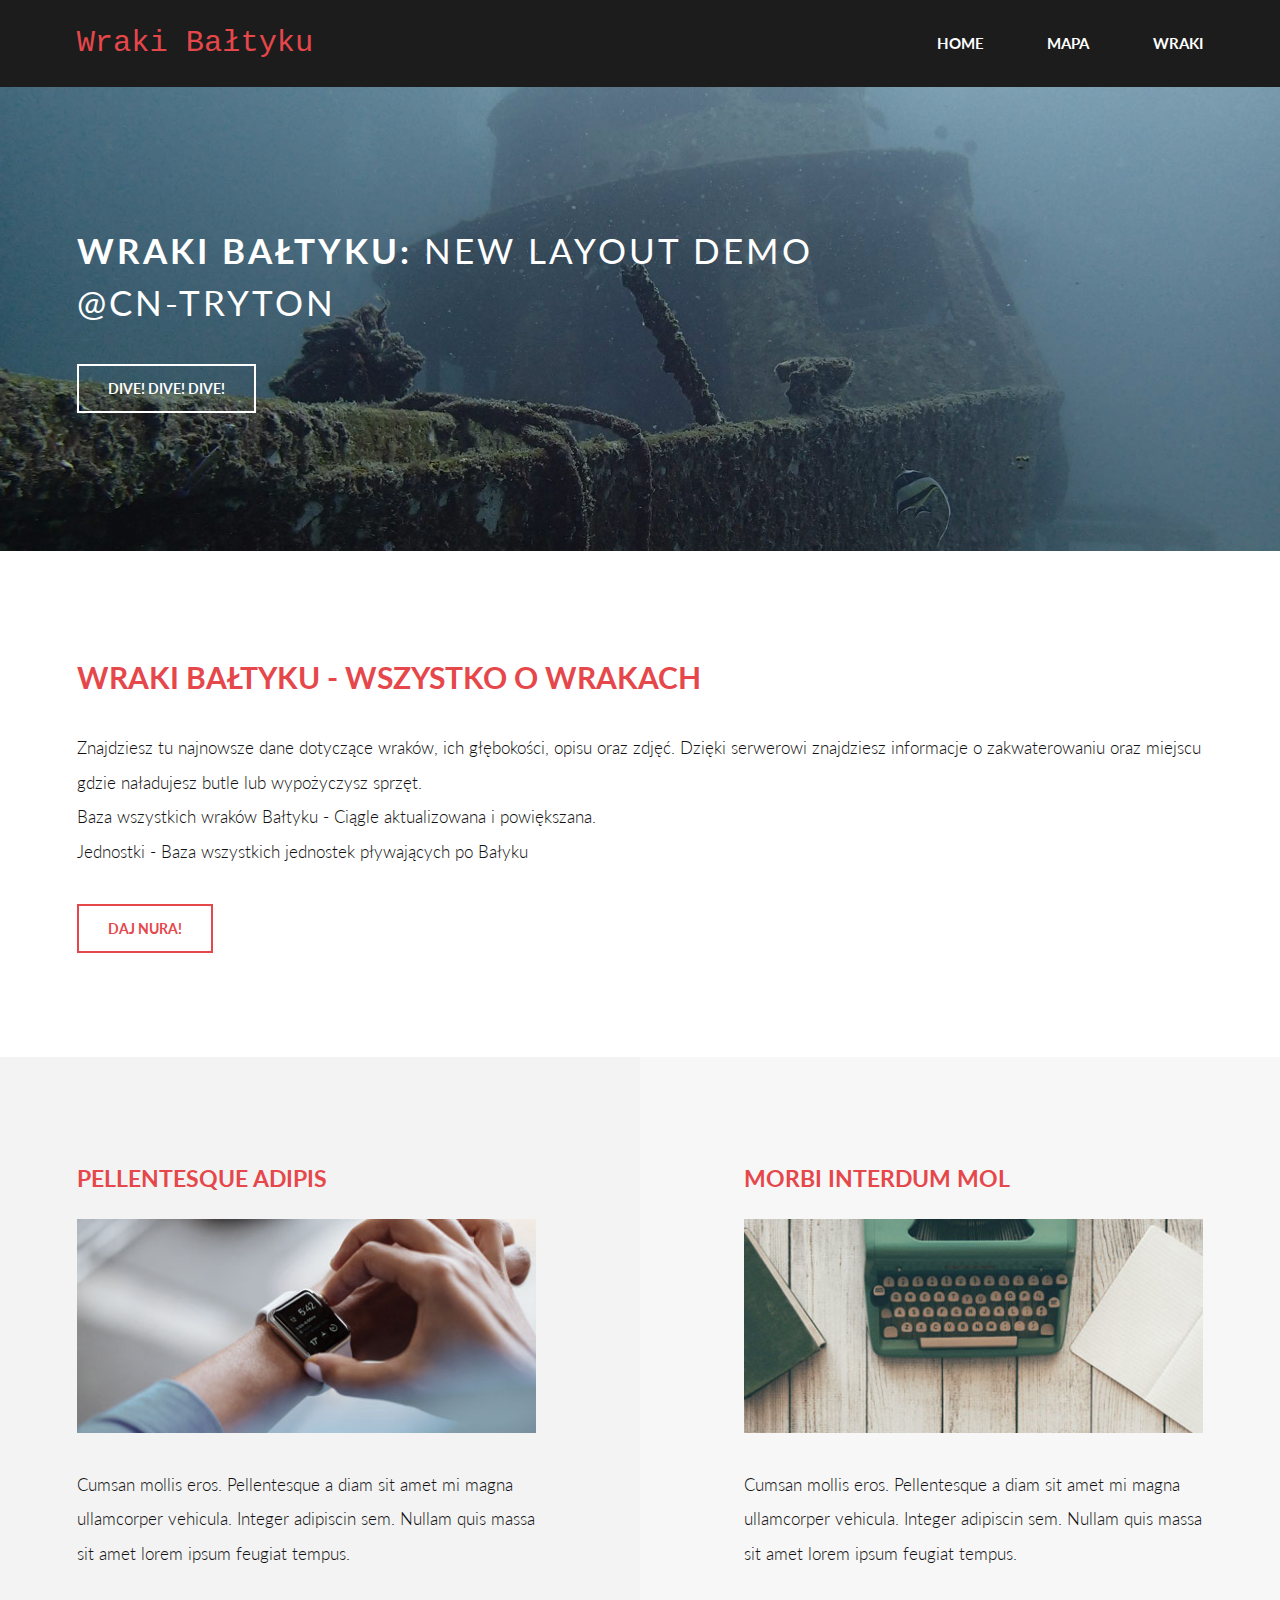
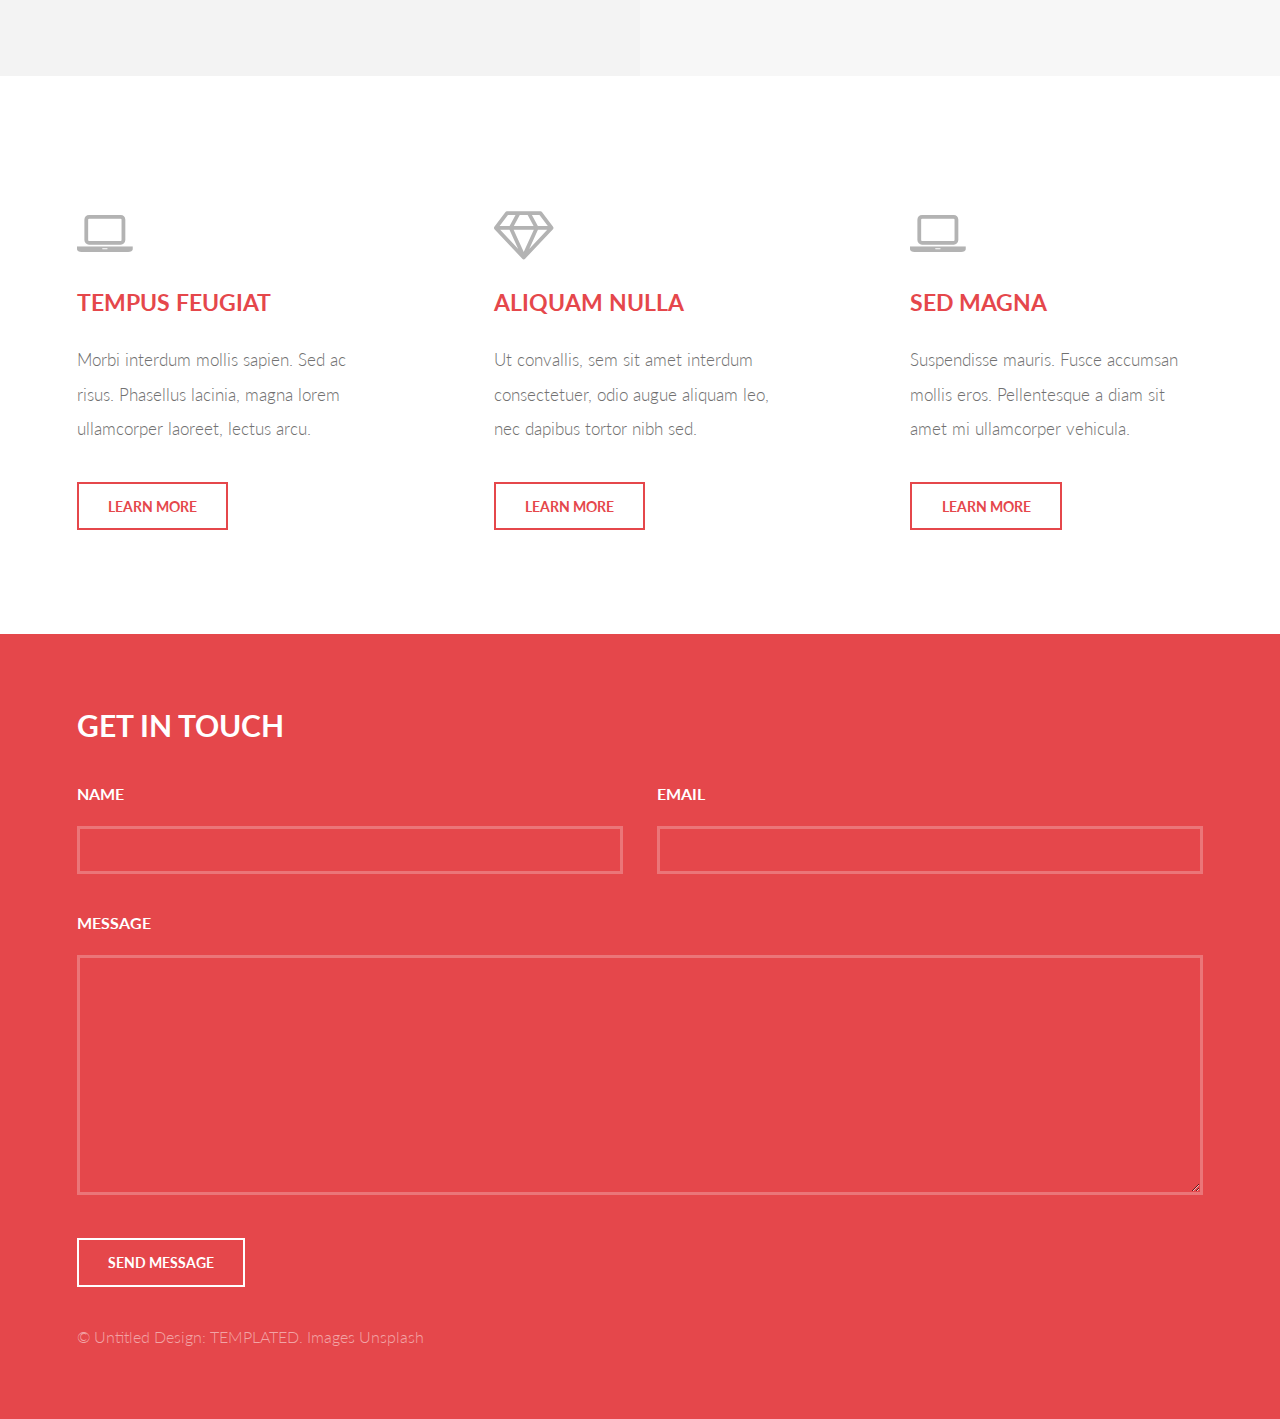
<file: index.html>
<!DOCTYPE HTML>
<!--
	Introspect by TEMPLATED
	templated.co @templatedco
	Released for free under the Creative Commons Attribution 3.0 license (templated.co/license)
-->
<html>
	<head>
		<title>Wraki Bałtyku V2 @cn-tryton.pl</title>
		<meta charset="utf-8" />
		<meta name="viewport" content="width=device-width, initial-scale=1, user-scalable=no" />
		<link rel="stylesheet" href="assets/css/main.css" />
	</head>
	<body>

		<!-- Header -->
			<header id="header">
				<div class="inner">
					<a href="index.html" class="logo">Wraki Bałtyku</a>
					<nav id="nav">
						<a href="index.html">Home</a>
						<a href="map.html">Mapa</a>
						<a href="elements.html">Wraki</a>
					</nav>
				</div>
			</header>
			<a href="#menu" class="navPanelToggle"><span class="fa fa-bars"></span></a>

		<!-- Banner -->
			<section id="banner">
				<div class="inner">
					<h1>Wraki Bałtyku: <span>New layout demo<br />
					@CN-TRYtoN</span></h1>
					<ul class="actions">
						<li><a href="#" class="button alt">Dive! Dive! Dive!</a></li>
					</ul>
				</div>
			</section>

		<!-- One -->
			<section id="one">
				<div class="inner">
					<header>
						<h2>Wraki Bałtyku - wszystko o wrakach</h2>
					</header>
					<p>Znajdziesz tu najnowsze dane dotyczące wraków, ich głębokości, opisu oraz zdjęć. Dzięki serwerowi znajdziesz informacje o zakwaterowaniu oraz miejscu gdzie naładujesz butle lub wypożyczysz sprzęt.<br>Baza wszystkich wraków Bałtyku - Ciągle aktualizowana i powiększana.<br>Jednostki - Baza wszystkich jednostek pływających po Bałyku</p>
					<ul class="actions">
						<li><a href="#" class="button alt">Daj nura!</a></li>
					</ul>
				</div>
			</section>

		<!-- Two -->
			<section id="two">
				<div class="inner">
					<article>
						<div class="content">
							<header>
								<h3>Pellentesque adipis</h3>
							</header>
							<div class="image fit">
								<img src="images/pic01.jpg" alt="" />
							</div>
							<p>Cumsan mollis eros. Pellentesque a diam sit amet mi magna ullamcorper vehicula. Integer adipiscin sem. Nullam quis massa sit amet lorem ipsum feugiat tempus.</p>
						</div>
					</article>
					<article class="alt">
						<div class="content">
							<header>
								<h3>Morbi interdum mol</h3>
							</header>
							<div class="image fit">
								<img src="images/pic02.jpg" alt="" />
							</div>
							<p>Cumsan mollis eros. Pellentesque a diam sit amet mi magna ullamcorper vehicula. Integer adipiscin sem. Nullam quis massa sit amet lorem ipsum feugiat tempus.</p>
						</div>
					</article>
				</div>
			</section>

		<!-- Three -->
			<section id="three">
				<div class="inner">
					<article>
						<div class="content">
							<span class="icon fa-laptop"></span>
							<header>
								<h3>Tempus Feugiat</h3>
							</header>
							<p>Morbi interdum mollis sapien. Sed ac risus. Phasellus lacinia, magna lorem ullamcorper laoreet, lectus arcu.</p>
							<ul class="actions">
								<li><a href="#" class="button alt">Learn More</a></li>
							</ul>
						</div>
					</article>
					<article>
						<div class="content">
							<span class="icon fa-diamond"></span>
							<header>
								<h3>Aliquam Nulla</h3>
							</header>
							<p>Ut convallis, sem sit amet interdum consectetuer, odio augue aliquam leo, nec dapibus tortor nibh sed.</p>
							<ul class="actions">
								<li><a href="#" class="button alt">Learn More</a></li>
							</ul>
						</div>
					</article>
					<article>
					<div class="content">
							<span class="icon fa-laptop"></span>
							<header>
								<h3>Sed Magna</h3>
							</header>
							<p>Suspendisse mauris. Fusce accumsan mollis eros. Pellentesque a diam sit amet mi ullamcorper vehicula.</p>
							<ul class="actions">
								<li><a href="#" class="button alt">Learn More</a></li>
							</ul>
						</div>
					</article>
				</div>
			</section>

		<!-- Footer -->
			<section id="footer">
				<div class="inner">
					<header>
						<h2>Get in Touch</h2>
					</header>
					<form method="post" action="#">
						<div class="field half first">
							<label for="name">Name</label>
							<input type="text" name="name" id="name" />
						</div>
						<div class="field half">
							<label for="email">Email</label>
							<input type="text" name="email" id="email" />
						</div>
						<div class="field">
							<label for="message">Message</label>
							<textarea name="message" id="message" rows="6"></textarea>
						</div>
						<ul class="actions">
							<li><input type="submit" value="Send Message" class="alt" /></li>
						</ul>
					</form>
					<div class="copyright">
						&copy; Untitled Design: <a href="https://templated.co/">TEMPLATED</a>. Images <a href="https://unsplash.com/">Unsplash</a>
					</div>
				</div>
			</section>

		<!-- Scripts -->
			<script src="assets/js/jquery.min.js"></script>
			<script src="assets/js/skel.min.js"></script>
			<script src="assets/js/util.js"></script>
			<script src="assets/js/main.js"></script>

	</body>
</html>
</file>
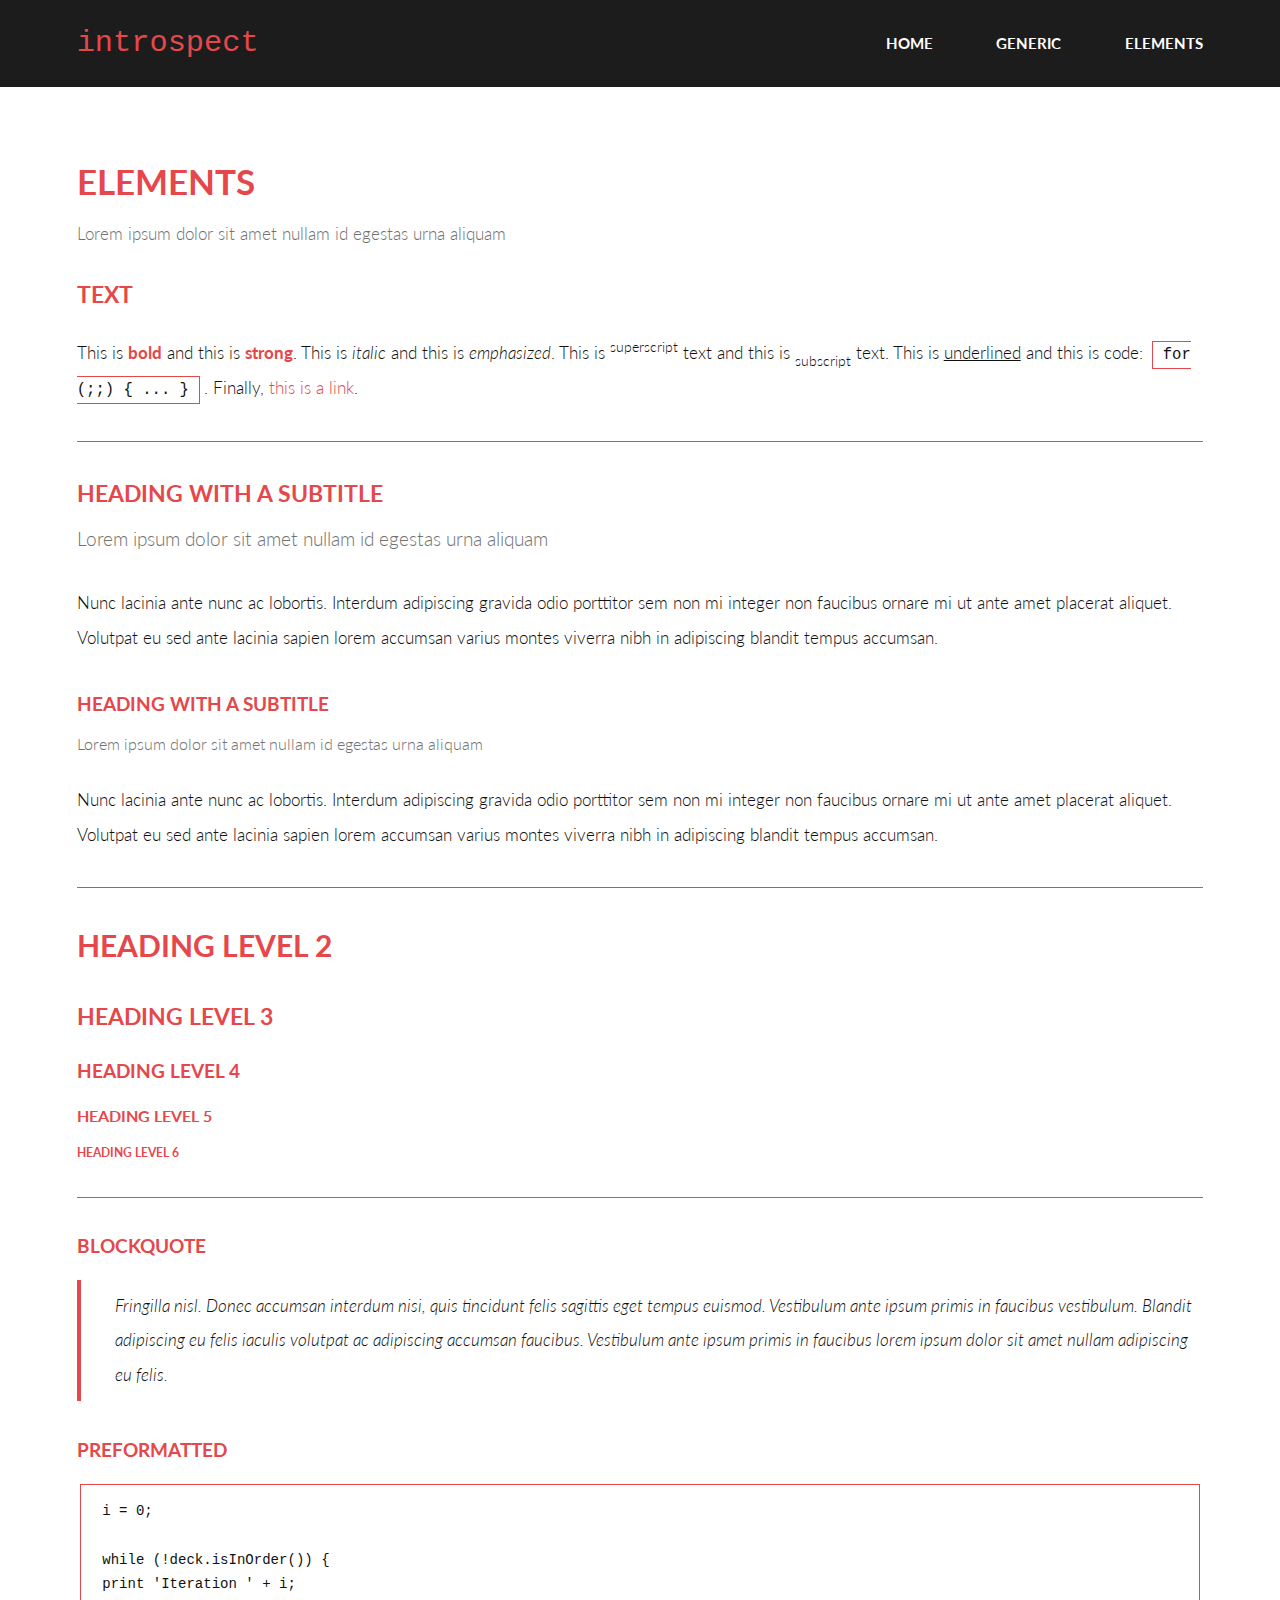
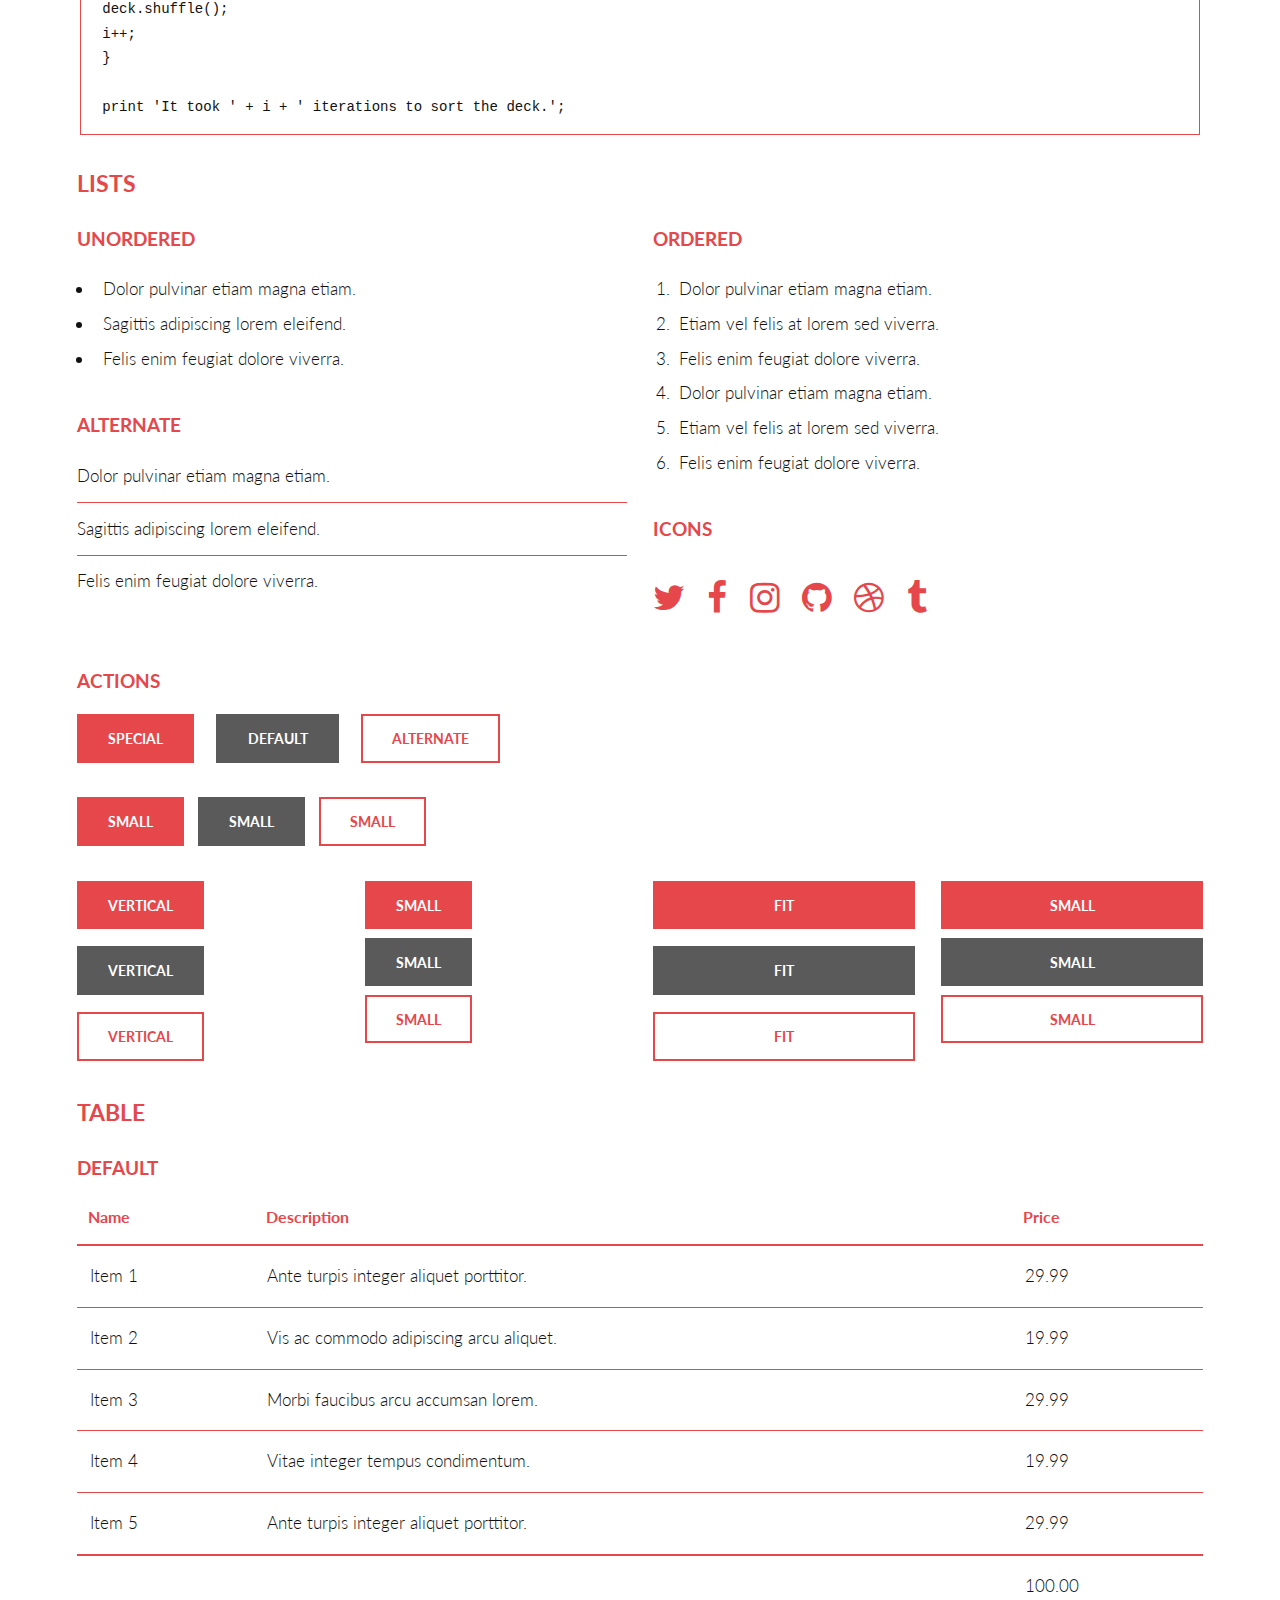
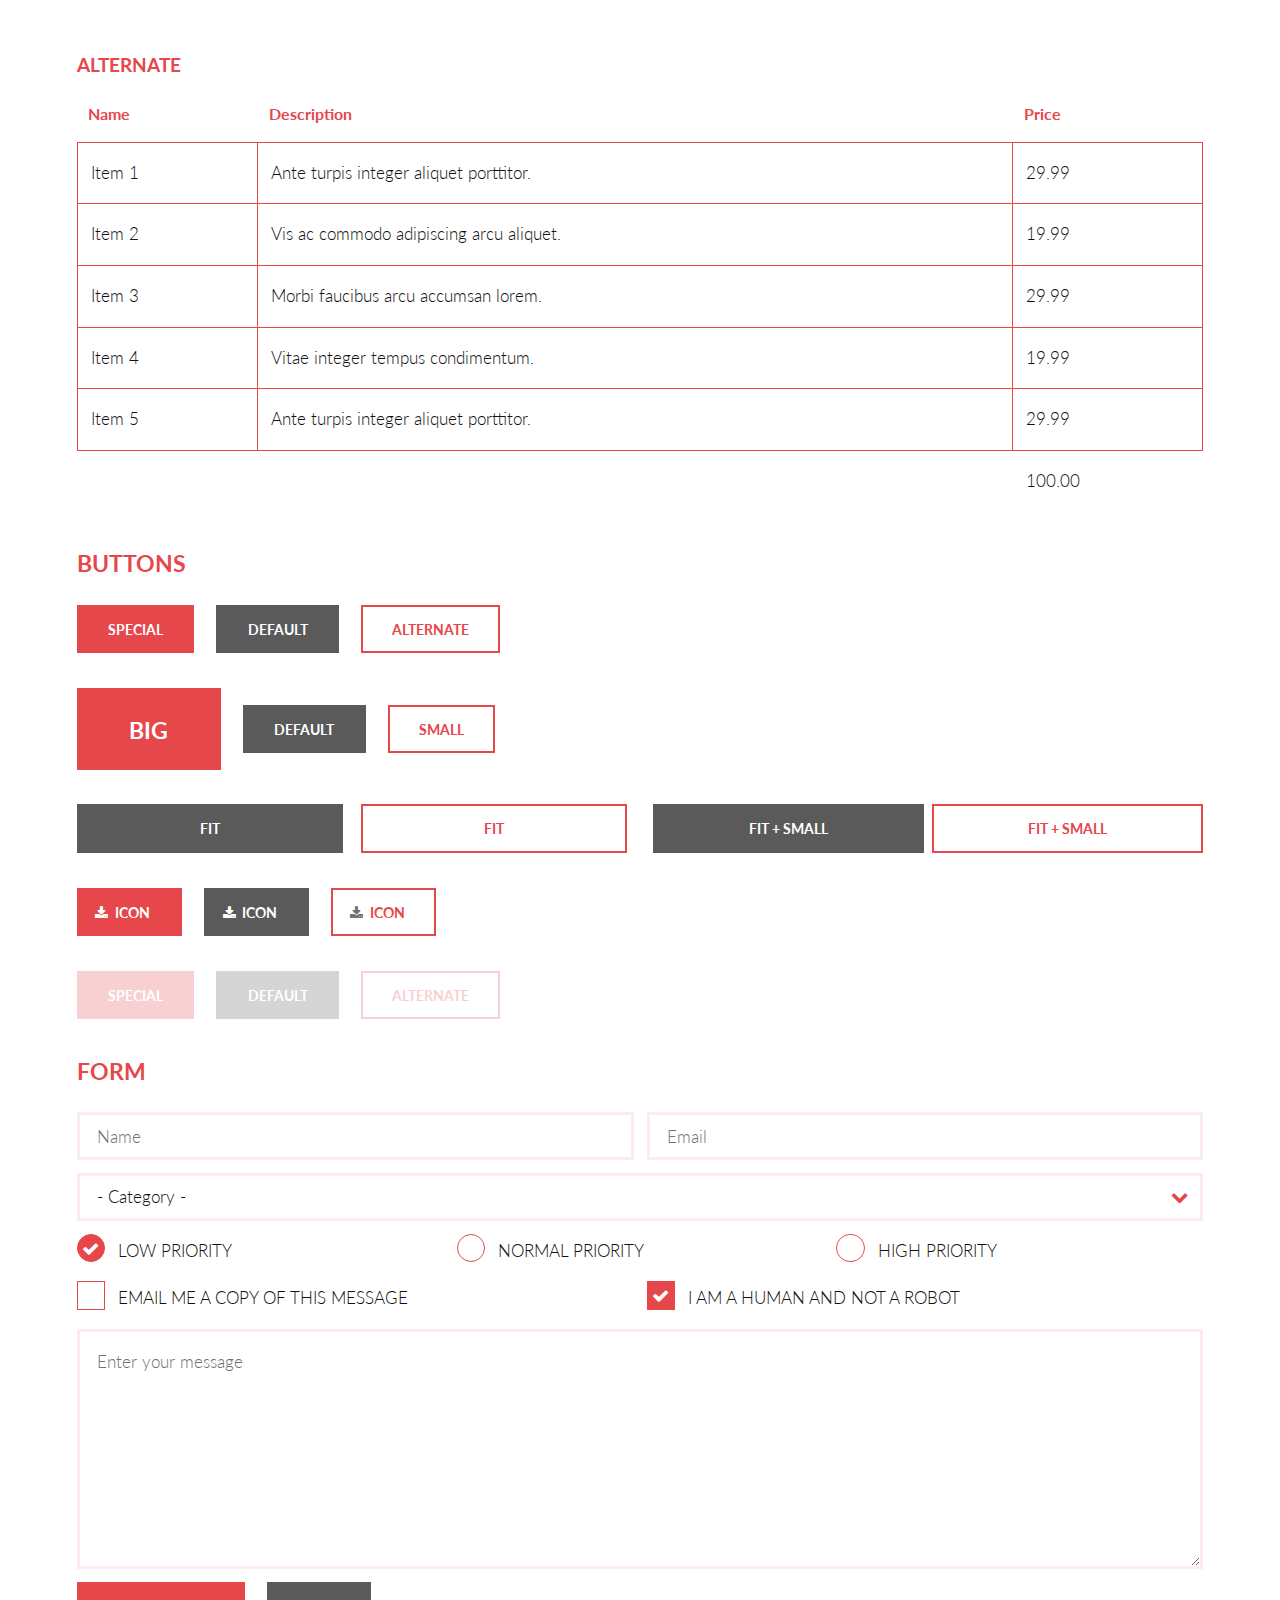
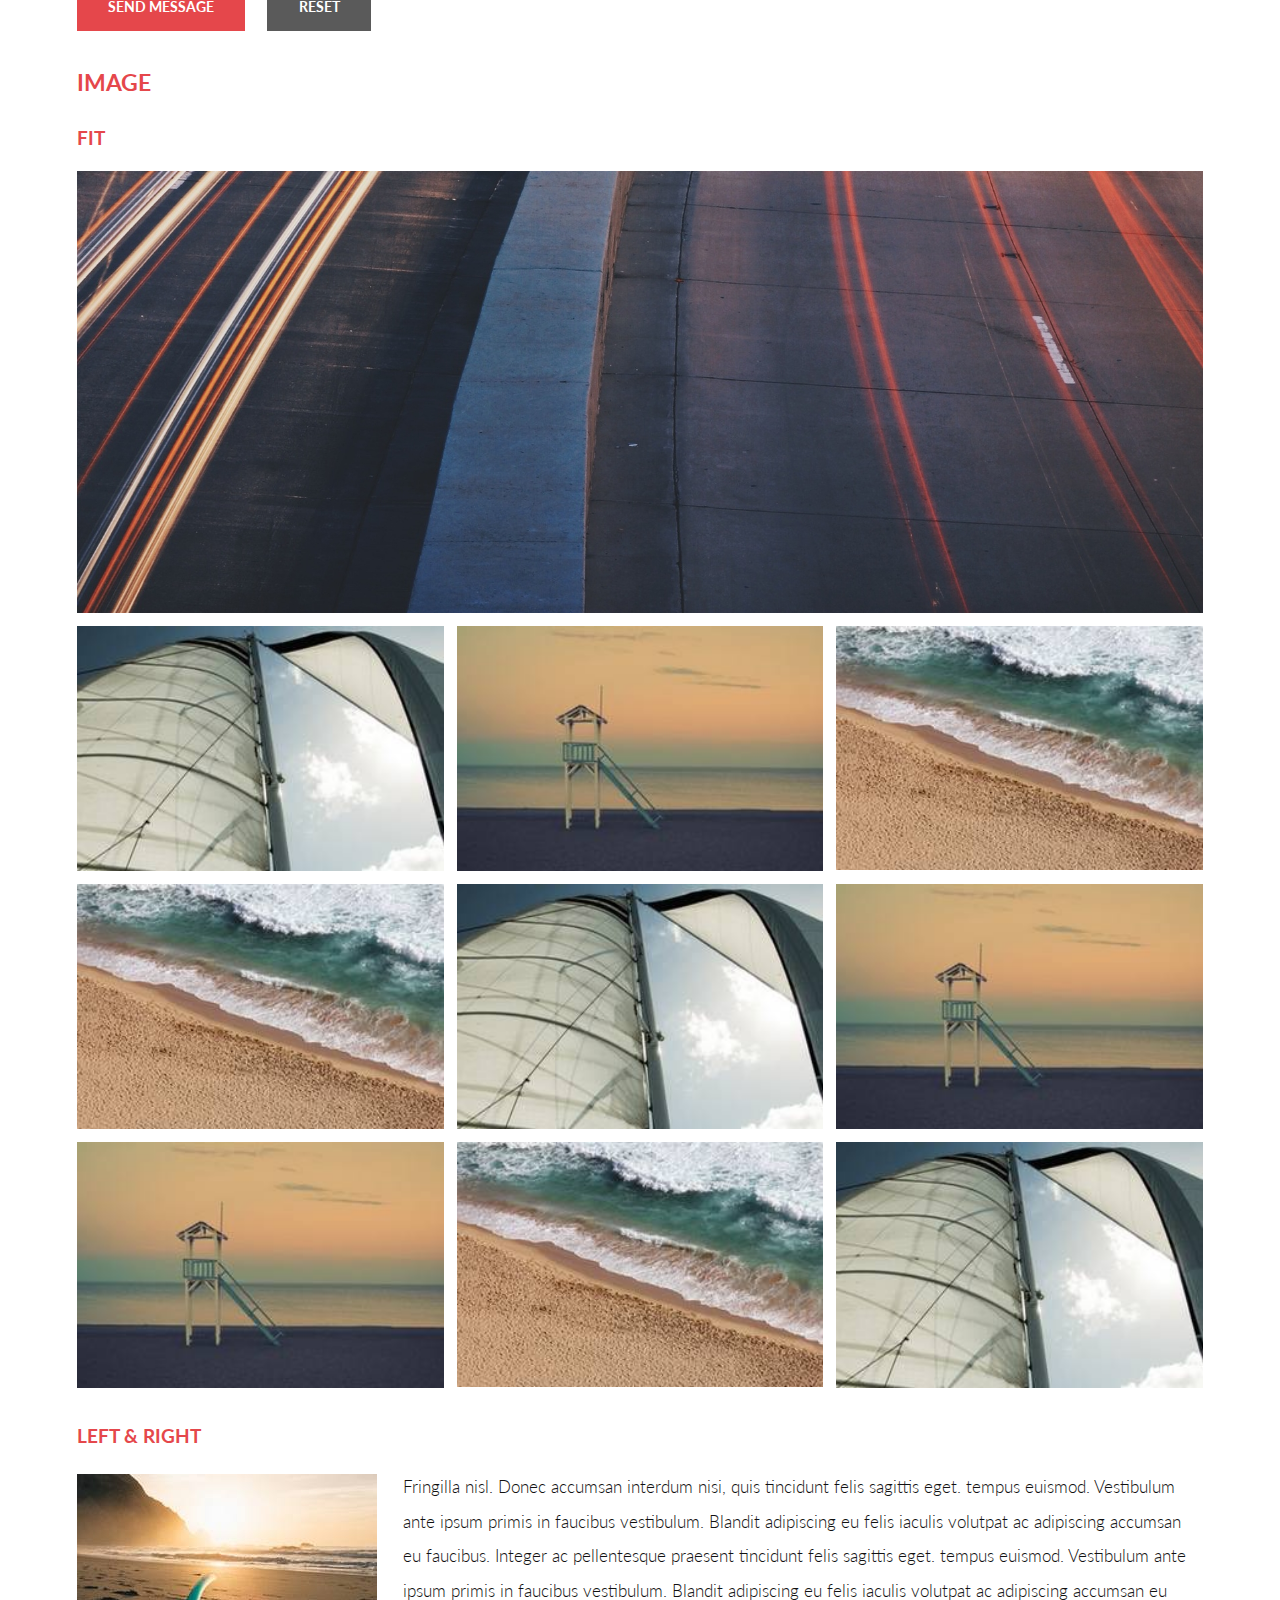
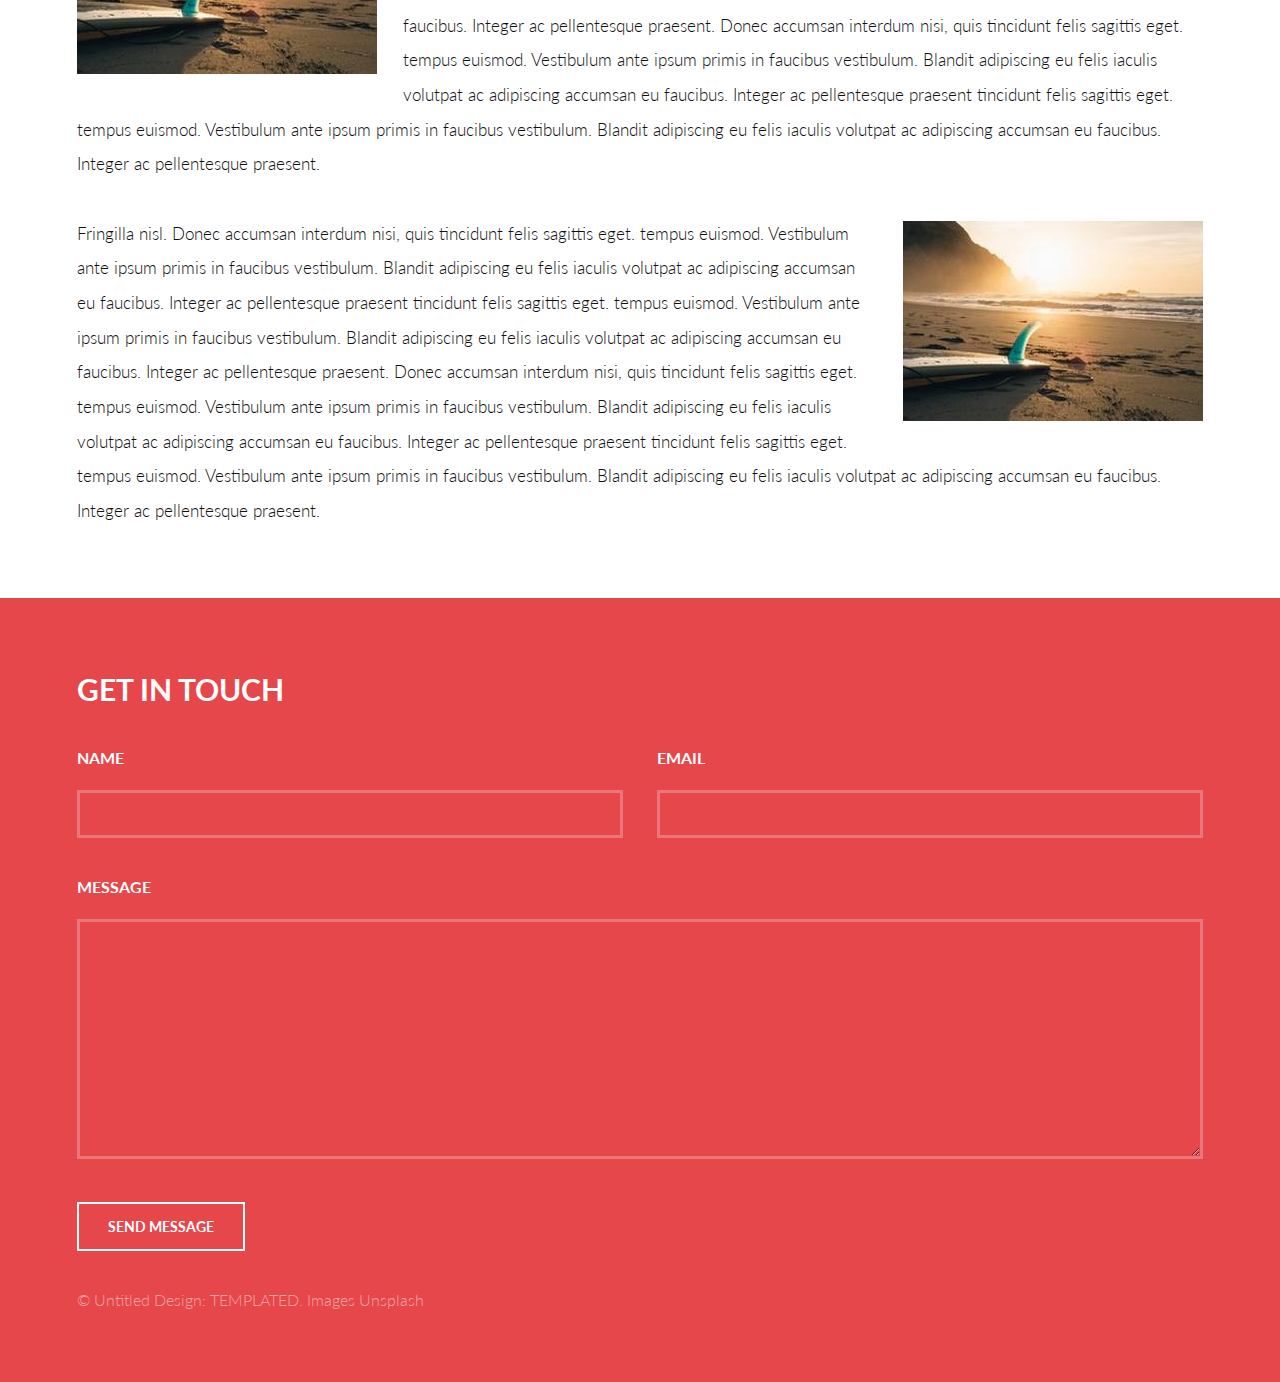
<file: elements.html>
<!DOCTYPE HTML>
<!--
	Introspect by TEMPLATED
	templated.co @templatedco
	Released for free under the Creative Commons Attribution 3.0 license (templated.co/license)
-->
<html>
	<head>
		<title>Elements - Introspect by TEMPLATED</title>
		<meta charset="utf-8" />
		<meta name="viewport" content="width=device-width, initial-scale=1, user-scalable=no" />
		<link rel="stylesheet" href="assets/css/main.css" />
	</head>
	<body>

		<!-- Header -->
			<header id="header">
				<div class="inner">
					<a href="index.html" class="logo">introspect</a>
					<nav id="nav">
						<a href="index.html">Home</a>
						<a href="generic.html">Generic</a>
						<a href="elements.html">Elements</a>
					</nav>
				</div>
			</header>
			<a href="#menu" class="navPanelToggle"><span class="fa fa-bars"></span></a>

		<!-- Main -->
			<section id="main">
				<div class="inner">
					<header class="major special">
						<h1>Elements</h1>
						<p>Lorem ipsum dolor sit amet nullam id egestas urna aliquam</p>
					</header>

					<!-- Text -->
						<section>
							<h3>Text</h3>
							<p>This is <b>bold</b> and this is <strong>strong</strong>. This is <i>italic</i> and this is <em>emphasized</em>.
							This is <sup>superscript</sup> text and this is <sub>subscript</sub> text.
							This is <u>underlined</u> and this is code: <code>for (;;) { ... }</code>. Finally, <a href="#">this is a link</a>.</p>

							<hr />

							<header>
								<h3>Heading with a Subtitle</h3>
								<p>Lorem ipsum dolor sit amet nullam id egestas urna aliquam</p>
							</header>
							<p>Nunc lacinia ante nunc ac lobortis. Interdum adipiscing gravida odio porttitor sem non mi integer non faucibus ornare mi ut ante amet placerat aliquet. Volutpat eu sed ante lacinia sapien lorem accumsan varius montes viverra nibh in adipiscing blandit tempus accumsan.</p>
							<header>
								<h4>Heading with a Subtitle</h4>
								<p>Lorem ipsum dolor sit amet nullam id egestas urna aliquam</p>
							</header>
							<p>Nunc lacinia ante nunc ac lobortis. Interdum adipiscing gravida odio porttitor sem non mi integer non faucibus ornare mi ut ante amet placerat aliquet. Volutpat eu sed ante lacinia sapien lorem accumsan varius montes viverra nibh in adipiscing blandit tempus accumsan.</p>

							<hr />

							<h2>Heading Level 2</h2>
							<h3>Heading Level 3</h3>
							<h4>Heading Level 4</h4>
							<h5>Heading Level 5</h5>
							<h6>Heading Level 6</h6>

							<hr />

							<h4>Blockquote</h4>
							<blockquote>Fringilla nisl. Donec accumsan interdum nisi, quis tincidunt felis sagittis eget tempus euismod. Vestibulum ante ipsum primis in faucibus vestibulum. Blandit adipiscing eu felis iaculis volutpat ac adipiscing accumsan faucibus. Vestibulum ante ipsum primis in faucibus lorem ipsum dolor sit amet nullam adipiscing eu felis.</blockquote>

							<h4>Preformatted</h4>
							<pre><code>i = 0;

while (!deck.isInOrder()) {
print 'Iteration ' + i;
deck.shuffle();
i++;
}

print 'It took ' + i + ' iterations to sort the deck.';</code></pre>
						</section>

					<!-- Lists -->
						<section>
							<h3>Lists</h3>
							<div class="row">
								<div class="6u 12u$(xsmall)">

									<h4>Unordered</h4>
									<ul>
										<li>Dolor pulvinar etiam magna etiam.</li>
										<li>Sagittis adipiscing lorem eleifend.</li>
										<li>Felis enim feugiat dolore viverra.</li>
									</ul>

									<h4>Alternate</h4>
									<ul class="alt">
										<li>Dolor pulvinar etiam magna etiam.</li>
										<li>Sagittis adipiscing lorem eleifend.</li>
										<li>Felis enim feugiat dolore viverra.</li>
									</ul>

								</div>
								<div class="6u$ 12u$(xsmall)">

									<h4>Ordered</h4>
									<ol>
										<li>Dolor pulvinar etiam magna etiam.</li>
										<li>Etiam vel felis at lorem sed viverra.</li>
										<li>Felis enim feugiat dolore viverra.</li>
										<li>Dolor pulvinar etiam magna etiam.</li>
										<li>Etiam vel felis at lorem sed viverra.</li>
										<li>Felis enim feugiat dolore viverra.</li>
									</ol>

									<h4>Icons</h4>
									<ul class="icons">
										<li><a href="#" class="icon fa-twitter"><span class="label">Twitter</span></a></li>
										<li><a href="#" class="icon fa-facebook"><span class="label">Facebook</span></a></li>
										<li><a href="#" class="icon fa-instagram"><span class="label">Instagram</span></a></li>
										<li><a href="#" class="icon fa-github"><span class="label">Github</span></a></li>
										<li><a href="#" class="icon fa-dribbble"><span class="label">Dribbble</span></a></li>
										<li><a href="#" class="icon fa-tumblr"><span class="label">Tumblr</span></a></li>
									</ul>

								</div>
							</div>

							<h4>Actions</h4>
							<ul class="actions">
								<li><a href="#" class="button special">Special</a></li>
								<li><a href="#" class="button">Default</a></li>
								<li><a href="#" class="button alt">Alternate</a></li>
							</ul>
							<ul class="actions small">
								<li><a href="#" class="button special small">Small</a></li>
								<li><a href="#" class="button small">Small</a></li>
								<li><a href="#" class="button alt small">Small</a></li>
							</ul>
							<div class="row">
								<div class="3u 6u(small) 12u$(xsmall)">
									<ul class="actions vertical">
										<li><a href="#" class="button special">Vertical</a></li>
										<li><a href="#" class="button">Vertical</a></li>
										<li><a href="#" class="button alt">Vertical</a></li>
									</ul>
								</div>
								<div class="3u 6u$(small) 12u$(xsmall)">
									<ul class="actions vertical small">
										<li><a href="#" class="button special small">Small</a></li>
										<li><a href="#" class="button small">Small</a></li>
										<li><a href="#" class="button alt small">Small</a></li>
									</ul>
								</div>
								<div class="3u 6u(small) 12u$(xsmall)">
									<ul class="actions vertical">
										<li><a href="#" class="button special fit">Fit</a></li>
										<li><a href="#" class="button fit">Fit</a></li>
										<li><a href="#" class="button alt fit">Fit</a></li>
									</ul>
								</div>
								<div class="3u$ 6u$(small) 12u$(xsmall)">
									<ul class="actions vertical small">
										<li><a href="#" class="button special small fit">Small</a></li>
										<li><a href="#" class="button small fit">Small</a></li>
										<li><a href="#" class="button alt small fit">Small</a></li>
									</ul>
								</div>
							</div>
						</section>

					<!-- Table -->
						<section>
							<h3>Table</h3>
							<h4>Default</h4>
							<div class="table-wrapper">
								<table>
									<thead>
										<tr>
											<th>Name</th>
											<th>Description</th>
											<th>Price</th>
										</tr>
									</thead>
									<tbody>
										<tr>
											<td>Item 1</td>
											<td>Ante turpis integer aliquet porttitor.</td>
											<td>29.99</td>
										</tr>
										<tr>
											<td>Item 2</td>
											<td>Vis ac commodo adipiscing arcu aliquet.</td>
											<td>19.99</td>
										</tr>
										<tr>
											<td>Item 3</td>
											<td> Morbi faucibus arcu accumsan lorem.</td>
											<td>29.99</td>
										</tr>
										<tr>
											<td>Item 4</td>
											<td>Vitae integer tempus condimentum.</td>
											<td>19.99</td>
										</tr>
										<tr>
											<td>Item 5</td>
											<td>Ante turpis integer aliquet porttitor.</td>
											<td>29.99</td>
										</tr>
									</tbody>
									<tfoot>
										<tr>
											<td colspan="2"></td>
											<td>100.00</td>
										</tr>
									</tfoot>
								</table>
							</div>
							<h4>Alternate</h4>
							<div class="table-wrapper">
								<table class="alt">
									<thead>
										<tr>
											<th>Name</th>
											<th>Description</th>
											<th>Price</th>
										</tr>
									</thead>
									<tbody>
										<tr>
											<td>Item 1</td>
											<td>Ante turpis integer aliquet porttitor.</td>
											<td>29.99</td>
										</tr>
										<tr>
											<td>Item 2</td>
											<td>Vis ac commodo adipiscing arcu aliquet.</td>
											<td>19.99</td>
										</tr>
										<tr>
											<td>Item 3</td>
											<td> Morbi faucibus arcu accumsan lorem.</td>
											<td>29.99</td>
										</tr>
										<tr>
											<td>Item 4</td>
											<td>Vitae integer tempus condimentum.</td>
											<td>19.99</td>
										</tr>
										<tr>
											<td>Item 5</td>
											<td>Ante turpis integer aliquet porttitor.</td>
											<td>29.99</td>
										</tr>
									</tbody>
									<tfoot>
										<tr>
											<td colspan="2"></td>
											<td>100.00</td>
										</tr>
									</tfoot>
								</table>
							</div>
						</section>

					<!-- Buttons -->
						<section>
							<h3>Buttons</h3>
							<ul class="actions">
								<li><a href="#" class="button special">Special</a></li>
								<li><a href="#" class="button">Default</a></li>
								<li><a href="#" class="button alt">Alternate</a></li>
							</ul>
							<ul class="actions">
								<li><a href="#" class="button special big">Big</a></li>
								<li><a href="#" class="button">Default</a></li>
								<li><a href="#" class="button alt small">Small</a></li>
							</ul>
							<div class="row">
								<div class="6u 12u$(xsmall)">
									<ul class="actions fit">
										<li><a href="#" class="button fit">Fit</a></li>
										<li><a href="#" class="button alt fit">Fit</a></li>
									</ul>
								</div>
								<div class="6u$ 12u$(xsmall)">
									<ul class="actions fit small">
										<li><a href="#" class="button fit small">Fit + Small</a></li>
										<li><a href="#" class="button alt fit small">Fit + Small</a></li>
									</ul>
								</div>
							</div>
							<ul class="actions">
								<li><a href="#" class="button special icon fa-download">Icon</a></li>
								<li><a href="#" class="button icon fa-download">Icon</a></li>
								<li><a href="#" class="button alt icon fa-download">Icon</a></li>
							</ul>
							<ul class="actions">
								<li><span class="button special disabled">Special</span></li>
								<li><span class="button disabled">Default</span></li>
								<li><span class="button alt disabled">Alternate</span></li>
							</ul>
						</section>

					<!-- Form -->
						<section>
							<h3>Form</h3>
							<form method="post" action="#">
								<div class="row uniform 50%">
									<div class="6u 12u$(xsmall)">
										<input type="text" name="demo-name" id="demo-name" value="" placeholder="Name" />
									</div>
									<div class="6u$ 12u$(xsmall)">
										<input type="email" name="demo-email" id="demo-email" value="" placeholder="Email" />
									</div>
									<div class="12u$">
										<div class="select-wrapper">
											<select name="demo-category" id="demo-category">
												<option value="">- Category -</option>
												<option value="1">Manufacturing</option>
												<option value="1">Shipping</option>
												<option value="1">Administration</option>
												<option value="1">Human Resources</option>
											</select>
										</div>
									</div>
									<div class="4u 12u$(xsmall)">
										<input type="radio" id="priority-low" name="priority" checked>
										<label for="priority-low">Low Priority</label>
									</div>
									<div class="4u 12u$(xsmall)">
										<input type="radio" id="priority-normal" name="priority">
										<label for="priority-normal">Normal Priority</label>
									</div>
									<div class="4u$ 12u$(xsmall)">
										<input type="radio" id="priority-high" name="priority">
										<label for="priority-high">High Priority</label>
									</div>
									<div class="6u 12u$(small)">
										<input type="checkbox" id="copy" name="copy">
										<label for="copy">Email me a copy of this message</label>
									</div>
									<div class="6u$ 12u$(small)">
										<input type="checkbox" id="human" name="human" checked>
										<label for="human">I am a human and not a robot</label>
									</div>
									<div class="12u$">
										<textarea name="demo-message" id="demo-message" placeholder="Enter your message" rows="6"></textarea>
									</div>
									<div class="12u$">
										<ul class="actions">
											<li><input type="submit" value="Send Message" class="special" /></li>
											<li><input type="reset" value="Reset" /></li>
										</ul>
									</div>
								</div>
							</form>
						</section>

					<!-- Image -->
						<section>
							<h3>Image</h3>
							<h4>Fit</h4>
							<div class="box alt">
								<div class="row 50% uniform">
									<div class="12u$"><span class="image fit"><img src="images/pic11.jpg" alt="" /></span></div>
									<div class="4u"><span class="image fit"><img src="images/pic03.jpg" alt="" /></span></div>
									<div class="4u"><span class="image fit"><img src="images/pic04.jpg" alt="" /></span></div>
									<div class="4u$"><span class="image fit"><img src="images/pic05.jpg" alt="" /></span></div>
									<div class="4u"><span class="image fit"><img src="images/pic05.jpg" alt="" /></span></div>
									<div class="4u"><span class="image fit"><img src="images/pic03.jpg" alt="" /></span></div>
									<div class="4u$"><span class="image fit"><img src="images/pic04.jpg" alt="" /></span></div>
									<div class="4u"><span class="image fit"><img src="images/pic04.jpg" alt="" /></span></div>
									<div class="4u"><span class="image fit"><img src="images/pic05.jpg" alt="" /></span></div>
									<div class="4u$"><span class="image fit"><img src="images/pic03.jpg" alt="" /></span></div>
								</div>
							</div>

							<h4>Left &amp; Right</h4>
							<p><span class="image left"><img src="images/pic06.jpg" alt="" /></span>Fringilla nisl. Donec accumsan interdum nisi, quis tincidunt felis sagittis eget. tempus euismod. Vestibulum ante ipsum primis in faucibus vestibulum. Blandit adipiscing eu felis iaculis volutpat ac adipiscing accumsan eu faucibus. Integer ac pellentesque praesent tincidunt felis sagittis eget. tempus euismod. Vestibulum ante ipsum primis in faucibus vestibulum. Blandit adipiscing eu felis iaculis volutpat ac adipiscing accumsan eu faucibus. Integer ac pellentesque praesent. Donec accumsan interdum nisi, quis tincidunt felis sagittis eget. tempus euismod. Vestibulum ante ipsum primis in faucibus vestibulum. Blandit adipiscing eu felis iaculis volutpat ac adipiscing accumsan eu faucibus. Integer ac pellentesque praesent tincidunt felis sagittis eget. tempus euismod. Vestibulum ante ipsum primis in faucibus vestibulum. Blandit adipiscing eu felis iaculis volutpat ac adipiscing accumsan eu faucibus. Integer ac pellentesque praesent.</p>
							<p><span class="image right"><img src="images/pic06.jpg" alt="" /></span>Fringilla nisl. Donec accumsan interdum nisi, quis tincidunt felis sagittis eget. tempus euismod. Vestibulum ante ipsum primis in faucibus vestibulum. Blandit adipiscing eu felis iaculis volutpat ac adipiscing accumsan eu faucibus. Integer ac pellentesque praesent tincidunt felis sagittis eget. tempus euismod. Vestibulum ante ipsum primis in faucibus vestibulum. Blandit adipiscing eu felis iaculis volutpat ac adipiscing accumsan eu faucibus. Integer ac pellentesque praesent. Donec accumsan interdum nisi, quis tincidunt felis sagittis eget. tempus euismod. Vestibulum ante ipsum primis in faucibus vestibulum. Blandit adipiscing eu felis iaculis volutpat ac adipiscing accumsan eu faucibus. Integer ac pellentesque praesent tincidunt felis sagittis eget. tempus euismod. Vestibulum ante ipsum primis in faucibus vestibulum. Blandit adipiscing eu felis iaculis volutpat ac adipiscing accumsan eu faucibus. Integer ac pellentesque praesent.</p>
						</section>

				</div>
			</section>

		<!-- Footer -->
			<section id="footer">
				<div class="inner">
					<header>
						<h2>Get in Touch</h2>
					</header>
					<form method="post" action="#">
						<div class="field half first">
							<label for="name">Name</label>
							<input type="text" name="name" id="name" />
						</div>
						<div class="field half">
							<label for="email">Email</label>
							<input type="text" name="email" id="email" />
						</div>
						<div class="field">
							<label for="message">Message</label>
							<textarea name="message" id="message" rows="6"></textarea>
						</div>
						<ul class="actions">
							<li><input type="submit" value="Send Message" class="alt" /></li>
						</ul>
					</form>
					<div class="copyright">
						&copy; Untitled Design: <a href="https://templated.co/">TEMPLATED</a>. Images <a href="https://unsplash.com/">Unsplash</a>
					</div>
				</div>
			</section>

		<!-- Scripts -->
			<script src="assets/js/jquery.min.js"></script>
			<script src="assets/js/skel.min.js"></script>
			<script src="assets/js/util.js"></script>
			<script src="assets/js/main.js"></script>

	</body>
</html>
</file>
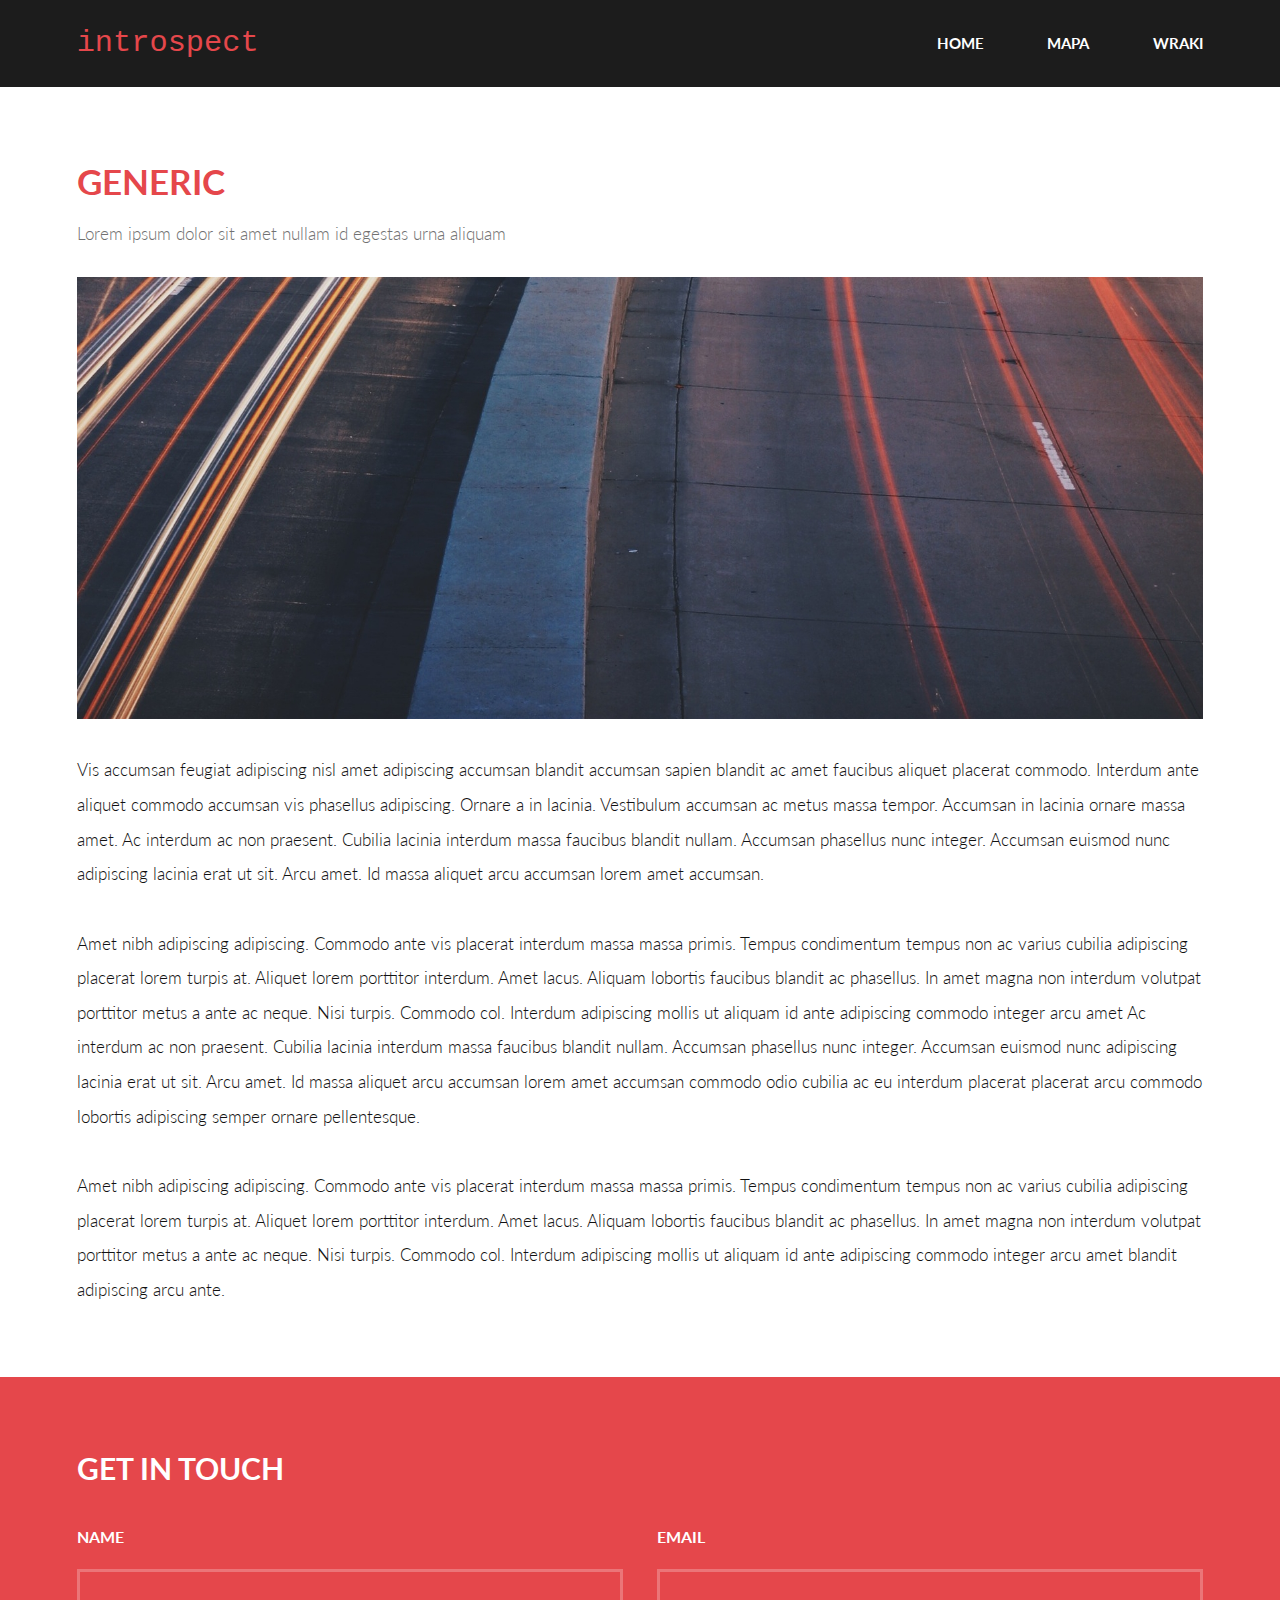
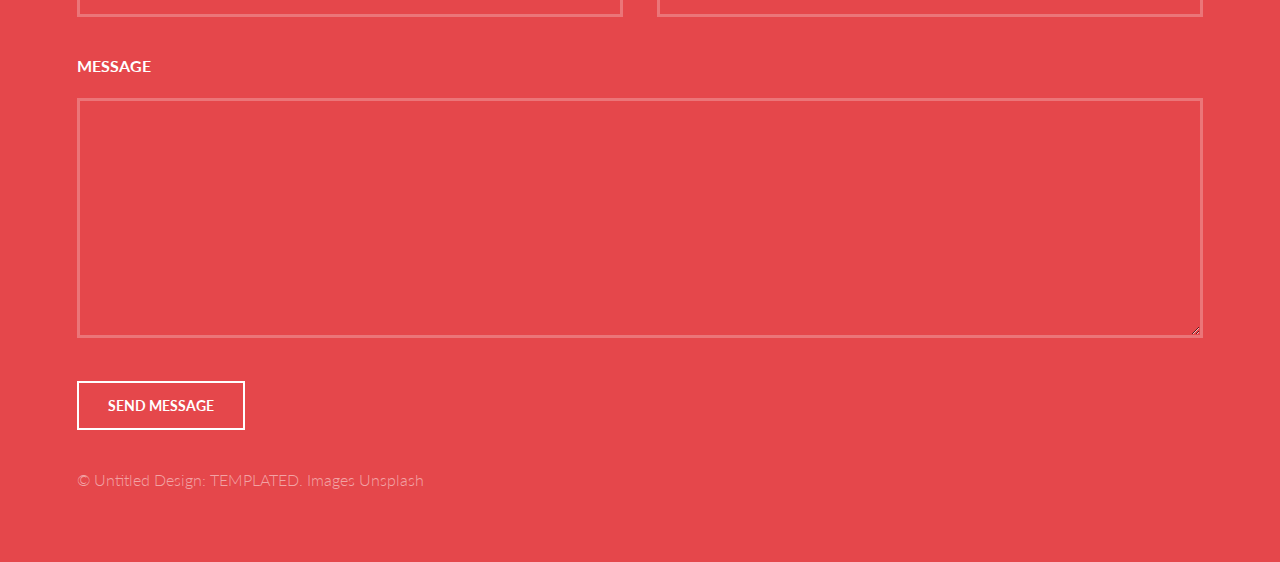
<file: generic.html>
<!DOCTYPE HTML>
<!--
	Introspect by TEMPLATED
	templated.co @templatedco
	Released for free under the Creative Commons Attribution 3.0 license (templated.co/license)
-->
<html>
	<head>
		<title>Generic - Introspect by TEMPLATED</title>
		<meta charset="utf-8" />
		<meta name="viewport" content="width=device-width, initial-scale=1, user-scalable=no" />
		<link rel="stylesheet" href="assets/css/main.css" />
	</head>
	<body>

		<!-- Header -->
			<header id="header">
				<div class="inner">
					<a href="index.html" class="logo">introspect</a>
					<nav id="nav">
						<a href="index.html">Home</a>
						<a href="generic.html">Mapa</a>
						<a href="elements.html">Wraki</a>
					</nav>
				</div>
			</header>
			<a href="#menu" class="navPanelToggle"><span class="fa fa-bars"></span></a>

		<!-- Main -->
			<section id="main" >
				<div class="inner">
					<header class="major special">
						<h1>Generic</h1>
						<p>Lorem ipsum dolor sit amet nullam id egestas urna aliquam</p>
					</header>
					<a href="#" class="image fit"><img src="images/pic11.jpg" alt="" /></a>
					<p>Vis accumsan feugiat adipiscing nisl amet adipiscing accumsan blandit accumsan sapien blandit ac amet faucibus aliquet placerat commodo. Interdum ante aliquet commodo accumsan vis phasellus adipiscing. Ornare a in lacinia. Vestibulum accumsan ac metus massa tempor. Accumsan in lacinia ornare massa amet. Ac interdum ac non praesent. Cubilia lacinia interdum massa faucibus blandit nullam. Accumsan phasellus nunc integer. Accumsan euismod nunc adipiscing lacinia erat ut sit. Arcu amet. Id massa aliquet arcu accumsan lorem amet accumsan.</p>
					<p>Amet nibh adipiscing adipiscing. Commodo ante vis placerat interdum massa massa primis. Tempus condimentum tempus non ac varius cubilia adipiscing placerat lorem turpis at. Aliquet lorem porttitor interdum. Amet lacus. Aliquam lobortis faucibus blandit ac phasellus. In amet magna non interdum volutpat porttitor metus a ante ac neque. Nisi turpis. Commodo col. Interdum adipiscing mollis ut aliquam id ante adipiscing commodo integer arcu amet Ac interdum ac non praesent. Cubilia lacinia interdum massa faucibus blandit nullam. Accumsan phasellus nunc integer. Accumsan euismod nunc adipiscing lacinia erat ut sit. Arcu amet. Id massa aliquet arcu accumsan lorem amet accumsan commodo odio cubilia ac eu interdum placerat placerat arcu commodo lobortis adipiscing semper ornare pellentesque.</p>
					<p>Amet nibh adipiscing adipiscing. Commodo ante vis placerat interdum massa massa primis. Tempus condimentum tempus non ac varius cubilia adipiscing placerat lorem turpis at. Aliquet lorem porttitor interdum. Amet lacus. Aliquam lobortis faucibus blandit ac phasellus. In amet magna non interdum volutpat porttitor metus a ante ac neque. Nisi turpis. Commodo col. Interdum adipiscing mollis ut aliquam id ante adipiscing commodo integer arcu amet blandit adipiscing arcu ante.</p>
				</div>
			</section>

		<!-- Footer -->
			<section id="footer">
				<div class="inner">
					<header>
						<h2>Get in Touch</h2>
					</header>
					<form method="post" action="#">
						<div class="field half first">
							<label for="name">Name</label>
							<input type="text" name="name" id="name" />
						</div>
						<div class="field half">
							<label for="email">Email</label>
							<input type="text" name="email" id="email" />
						</div>
						<div class="field">
							<label for="message">Message</label>
							<textarea name="message" id="message" rows="6"></textarea>
						</div>
						<ul class="actions">
							<li><input type="submit" value="Send Message" class="alt" /></li>
						</ul>
					</form>
					<div class="copyright">
						&copy; Untitled Design: <a href="https://templated.co/">TEMPLATED</a>. Images <a href="https://unsplash.com/">Unsplash</a>
					</div>
				</div>
			</section>

		<!-- Scripts -->
			<script src="assets/js/jquery.min.js"></script>
			<script src="assets/js/skel.min.js"></script>
			<script src="assets/js/util.js"></script>
			<script src="assets/js/main.js"></script>

	</body>
</html>
</file>
<file: assets/css/main.css>
@import url(font-awesome.min.css);
@import url("https://fonts.googleapis.com/css?family=Lato:300,400,700|Pacifico");

/*
	Introspect by TEMPLATED
	templated.co @templatedco
	Released for free under the Creative Commons Attribution 3.0 license (templated.co/license)
*/

/* Reset */

	html, body, div, span, applet, object, iframe, h1, h2, h3, h4, h5, h6, p, blockquote, pre, a, abbr, acronym, address, big, cite, code, del, dfn, em, img, ins, kbd, q, s, samp, small, strike, strong, sub, sup, tt, var, b, u, i, center, dl, dt, dd, ol, ul, li, fieldset, form, label, legend, table, caption, tbody, tfoot, thead, tr, th, td, article, aside, canvas, details, embed, figure, figcaption, footer, header, hgroup, menu, nav, output, ruby, section, summary, time, mark, audio, video {
		margin: 0;
		padding: 0;
		border: 0;
		font-size: 100%;
		font: inherit;
		vertical-align: baseline;
	}

	article, aside, details, figcaption, figure, footer, header, hgroup, menu, nav, section {
		display: block;
	}

	body {
		line-height: 1;
	}

	ol, ul {
		list-style: none;
	}

	blockquote, q {
		quotes: none;
	}

	blockquote:before, blockquote:after, q:before, q:after {
		content: '';
		content: none;
	}

	table {
		border-collapse: collapse;
		border-spacing: 0;
	}

	body {
		-webkit-text-size-adjust: none;
	}

/* Box Model */

	*, *:before, *:after {
		-moz-box-sizing: border-box;
		-webkit-box-sizing: border-box;
		box-sizing: border-box;
	}

/* Containers */

	.container {
		margin-left: auto;
		margin-right: auto;
	}

	.container.\31 25\25 {
		width: 100%;
		max-width: 100em;
		min-width: 80em;
	}

	.container.\37 5\25 {
		width: 60em;
	}

	.container.\35 0\25 {
		width: 40em;
	}

	.container.\32 5\25 {
		width: 20em;
	}

	.container {
		width: 80em;
	}

	@media screen and (max-width: 1680px) {

		.container.\31 25\25 {
			width: 100%;
			max-width: 100em;
			min-width: 80em;
		}

		.container.\37 5\25 {
			width: 60em;
		}

		.container.\35 0\25 {
			width: 40em;
		}

		.container.\32 5\25 {
			width: 20em;
		}

		.container {
			width: 80em;
		}

	}

	@media screen and (max-width: 1280px) {

		.container.\31 25\25 {
			width: 100%;
			max-width: 81.25em;
			min-width: 65em;
		}

		.container.\37 5\25 {
			width: 48.75em;
		}

		.container.\35 0\25 {
			width: 32.5em;
		}

		.container.\32 5\25 {
			width: 16.25em;
		}

		.container {
			width: 65em;
		}

	}

	@media screen and (max-width: 980px) {

		.container.\31 25\25 {
			width: 100%;
			max-width: 112.5%;
			min-width: 90%;
		}

		.container.\37 5\25 {
			width: 67.5%;
		}

		.container.\35 0\25 {
			width: 45%;
		}

		.container.\32 5\25 {
			width: 22.5%;
		}

		.container {
			width: 90%;
		}

	}

	@media screen and (max-width: 736px) {

		.container.\31 25\25 {
			width: 100%;
			max-width: 112.5%;
			min-width: 90%;
		}

		.container.\37 5\25 {
			width: 67.5%;
		}

		.container.\35 0\25 {
			width: 45%;
		}

		.container.\32 5\25 {
			width: 22.5%;
		}

		.container {
			width: 90% !important;
		}

	}

	@media screen and (max-width: 480px) {

		.container.\31 25\25 {
			width: 100%;
			max-width: 112.5%;
			min-width: 90%;
		}

		.container.\37 5\25 {
			width: 67.5%;
		}

		.container.\35 0\25 {
			width: 45%;
		}

		.container.\32 5\25 {
			width: 22.5%;
		}

		.container {
			width: 90% !important;
		}

	}

/* Grid */

	.row {
		border-bottom: solid 1px transparent;
		-moz-box-sizing: border-box;
		-webkit-box-sizing: border-box;
		box-sizing: border-box;
	}

	.row > * {
		float: left;
		-moz-box-sizing: border-box;
		-webkit-box-sizing: border-box;
		box-sizing: border-box;
	}

	.row:after, .row:before {
		content: '';
		display: block;
		clear: both;
		height: 0;
	}

	.row.uniform > * > :first-child {
		margin-top: 0;
	}

	.row.uniform > * > :last-child {
		margin-bottom: 0;
	}

	.row.\30 \25 > * {
		padding: 0 0 0 0em;
	}

	.row.\30 \25 {
		margin: 0 0 -1px 0em;
	}

	.row.uniform.\30 \25 > * {
		padding: 0em 0 0 0em;
	}

	.row.uniform.\30 \25 {
		margin: 0em 0 -1px 0em;
	}

	.row > * {
		padding: 0 0 0 2em;
	}

	.row {
		margin: 0 0 -1px -2em;
	}

	.row.uniform > * {
		padding: 2em 0 0 2em;
	}

	.row.uniform {
		margin: -2em 0 -1px -2em;
	}

	.row.\32 00\25 > * {
		padding: 0 0 0 4em;
	}

	.row.\32 00\25 {
		margin: 0 0 -1px -4em;
	}

	.row.uniform.\32 00\25 > * {
		padding: 4em 0 0 4em;
	}

	.row.uniform.\32 00\25 {
		margin: -4em 0 -1px -4em;
	}

	.row.\31 50\25 > * {
		padding: 0 0 0 3em;
	}

	.row.\31 50\25 {
		margin: 0 0 -1px -3em;
	}

	.row.uniform.\31 50\25 > * {
		padding: 3em 0 0 3em;
	}

	.row.uniform.\31 50\25 {
		margin: -3em 0 -1px -3em;
	}

	.row.\35 0\25 > * {
		padding: 0 0 0 1em;
	}

	.row.\35 0\25 {
		margin: 0 0 -1px -1em;
	}

	.row.uniform.\35 0\25 > * {
		padding: 1em 0 0 1em;
	}

	.row.uniform.\35 0\25 {
		margin: -1em 0 -1px -1em;
	}

	.row.\32 5\25 > * {
		padding: 0 0 0 0.5em;
	}

	.row.\32 5\25 {
		margin: 0 0 -1px -0.5em;
	}

	.row.uniform.\32 5\25 > * {
		padding: 0.5em 0 0 0.5em;
	}

	.row.uniform.\32 5\25 {
		margin: -0.5em 0 -1px -0.5em;
	}

	.\31 2u, .\31 2u\24 {
		width: 100%;
		clear: none;
		margin-left: 0;
	}

	.\31 1u, .\31 1u\24 {
		width: 91.6666666667%;
		clear: none;
		margin-left: 0;
	}

	.\31 0u, .\31 0u\24 {
		width: 83.3333333333%;
		clear: none;
		margin-left: 0;
	}

	.\39 u, .\39 u\24 {
		width: 75%;
		clear: none;
		margin-left: 0;
	}

	.\38 u, .\38 u\24 {
		width: 66.6666666667%;
		clear: none;
		margin-left: 0;
	}

	.\37 u, .\37 u\24 {
		width: 58.3333333333%;
		clear: none;
		margin-left: 0;
	}

	.\36 u, .\36 u\24 {
		width: 50%;
		clear: none;
		margin-left: 0;
	}

	.\35 u, .\35 u\24 {
		width: 41.6666666667%;
		clear: none;
		margin-left: 0;
	}

	.\34 u, .\34 u\24 {
		width: 33.3333333333%;
		clear: none;
		margin-left: 0;
	}

	.\33 u, .\33 u\24 {
		width: 25%;
		clear: none;
		margin-left: 0;
	}

	.\32 u, .\32 u\24 {
		width: 16.6666666667%;
		clear: none;
		margin-left: 0;
	}

	.\31 u, .\31 u\24 {
		width: 8.3333333333%;
		clear: none;
		margin-left: 0;
	}

	.\31 2u\24 + *,
	.\31 1u\24 + *,
	.\31 0u\24 + *,
	.\39 u\24 + *,
	.\38 u\24 + *,
	.\37 u\24 + *,
	.\36 u\24 + *,
	.\35 u\24 + *,
	.\34 u\24 + *,
	.\33 u\24 + *,
	.\32 u\24 + *,
	.\31 u\24 + * {
		clear: left;
	}

	.\-11u {
		margin-left: 91.66667%;
	}

	.\-10u {
		margin-left: 83.33333%;
	}

	.\-9u {
		margin-left: 75%;
	}

	.\-8u {
		margin-left: 66.66667%;
	}

	.\-7u {
		margin-left: 58.33333%;
	}

	.\-6u {
		margin-left: 50%;
	}

	.\-5u {
		margin-left: 41.66667%;
	}

	.\-4u {
		margin-left: 33.33333%;
	}

	.\-3u {
		margin-left: 25%;
	}

	.\-2u {
		margin-left: 16.66667%;
	}

	.\-1u {
		margin-left: 8.33333%;
	}

	@media screen and (max-width: 1680px) {

		.row > * {
			padding: 0 0 0 2em;
		}

		.row {
			margin: 0 0 -1px -2em;
		}

		.row.uniform > * {
			padding: 2em 0 0 2em;
		}

		.row.uniform {
			margin: -2em 0 -1px -2em;
		}

		.row.\32 00\25 > * {
			padding: 0 0 0 4em;
		}

		.row.\32 00\25 {
			margin: 0 0 -1px -4em;
		}

		.row.uniform.\32 00\25 > * {
			padding: 4em 0 0 4em;
		}

		.row.uniform.\32 00\25 {
			margin: -4em 0 -1px -4em;
		}

		.row.\31 50\25 > * {
			padding: 0 0 0 3em;
		}

		.row.\31 50\25 {
			margin: 0 0 -1px -3em;
		}

		.row.uniform.\31 50\25 > * {
			padding: 3em 0 0 3em;
		}

		.row.uniform.\31 50\25 {
			margin: -3em 0 -1px -3em;
		}

		.row.\35 0\25 > * {
			padding: 0 0 0 1em;
		}

		.row.\35 0\25 {
			margin: 0 0 -1px -1em;
		}

		.row.uniform.\35 0\25 > * {
			padding: 1em 0 0 1em;
		}

		.row.uniform.\35 0\25 {
			margin: -1em 0 -1px -1em;
		}

		.row.\32 5\25 > * {
			padding: 0 0 0 0.5em;
		}

		.row.\32 5\25 {
			margin: 0 0 -1px -0.5em;
		}

		.row.uniform.\32 5\25 > * {
			padding: 0.5em 0 0 0.5em;
		}

		.row.uniform.\32 5\25 {
			margin: -0.5em 0 -1px -0.5em;
		}

		.\31 2u\28xlarge\29, .\31 2u\24\28xlarge\29 {
			width: 100%;
			clear: none;
			margin-left: 0;
		}

		.\31 1u\28xlarge\29, .\31 1u\24\28xlarge\29 {
			width: 91.6666666667%;
			clear: none;
			margin-left: 0;
		}

		.\31 0u\28xlarge\29, .\31 0u\24\28xlarge\29 {
			width: 83.3333333333%;
			clear: none;
			margin-left: 0;
		}

		.\39 u\28xlarge\29, .\39 u\24\28xlarge\29 {
			width: 75%;
			clear: none;
			margin-left: 0;
		}

		.\38 u\28xlarge\29, .\38 u\24\28xlarge\29 {
			width: 66.6666666667%;
			clear: none;
			margin-left: 0;
		}

		.\37 u\28xlarge\29, .\37 u\24\28xlarge\29 {
			width: 58.3333333333%;
			clear: none;
			margin-left: 0;
		}

		.\36 u\28xlarge\29, .\36 u\24\28xlarge\29 {
			width: 50%;
			clear: none;
			margin-left: 0;
		}

		.\35 u\28xlarge\29, .\35 u\24\28xlarge\29 {
			width: 41.6666666667%;
			clear: none;
			margin-left: 0;
		}

		.\34 u\28xlarge\29, .\34 u\24\28xlarge\29 {
			width: 33.3333333333%;
			clear: none;
			margin-left: 0;
		}

		.\33 u\28xlarge\29, .\33 u\24\28xlarge\29 {
			width: 25%;
			clear: none;
			margin-left: 0;
		}

		.\32 u\28xlarge\29, .\32 u\24\28xlarge\29 {
			width: 16.6666666667%;
			clear: none;
			margin-left: 0;
		}

		.\31 u\28xlarge\29, .\31 u\24\28xlarge\29 {
			width: 8.3333333333%;
			clear: none;
			margin-left: 0;
		}

		.\31 2u\24\28xlarge\29 + *,
		.\31 1u\24\28xlarge\29 + *,
		.\31 0u\24\28xlarge\29 + *,
		.\39 u\24\28xlarge\29 + *,
		.\38 u\24\28xlarge\29 + *,
		.\37 u\24\28xlarge\29 + *,
		.\36 u\24\28xlarge\29 + *,
		.\35 u\24\28xlarge\29 + *,
		.\34 u\24\28xlarge\29 + *,
		.\33 u\24\28xlarge\29 + *,
		.\32 u\24\28xlarge\29 + *,
		.\31 u\24\28xlarge\29 + * {
			clear: left;
		}

		.\-11u\28xlarge\29 {
			margin-left: 91.66667%;
		}

		.\-10u\28xlarge\29 {
			margin-left: 83.33333%;
		}

		.\-9u\28xlarge\29 {
			margin-left: 75%;
		}

		.\-8u\28xlarge\29 {
			margin-left: 66.66667%;
		}

		.\-7u\28xlarge\29 {
			margin-left: 58.33333%;
		}

		.\-6u\28xlarge\29 {
			margin-left: 50%;
		}

		.\-5u\28xlarge\29 {
			margin-left: 41.66667%;
		}

		.\-4u\28xlarge\29 {
			margin-left: 33.33333%;
		}

		.\-3u\28xlarge\29 {
			margin-left: 25%;
		}

		.\-2u\28xlarge\29 {
			margin-left: 16.66667%;
		}

		.\-1u\28xlarge\29 {
			margin-left: 8.33333%;
		}

	}

	@media screen and (max-width: 1280px) {

		.row > * {
			padding: 0 0 0 1.5em;
		}

		.row {
			margin: 0 0 -1px -1.5em;
		}

		.row.uniform > * {
			padding: 1.5em 0 0 1.5em;
		}

		.row.uniform {
			margin: -1.5em 0 -1px -1.5em;
		}

		.row.\32 00\25 > * {
			padding: 0 0 0 3em;
		}

		.row.\32 00\25 {
			margin: 0 0 -1px -3em;
		}

		.row.uniform.\32 00\25 > * {
			padding: 3em 0 0 3em;
		}

		.row.uniform.\32 00\25 {
			margin: -3em 0 -1px -3em;
		}

		.row.\31 50\25 > * {
			padding: 0 0 0 2.25em;
		}

		.row.\31 50\25 {
			margin: 0 0 -1px -2.25em;
		}

		.row.uniform.\31 50\25 > * {
			padding: 2.25em 0 0 2.25em;
		}

		.row.uniform.\31 50\25 {
			margin: -2.25em 0 -1px -2.25em;
		}

		.row.\35 0\25 > * {
			padding: 0 0 0 0.75em;
		}

		.row.\35 0\25 {
			margin: 0 0 -1px -0.75em;
		}

		.row.uniform.\35 0\25 > * {
			padding: 0.75em 0 0 0.75em;
		}

		.row.uniform.\35 0\25 {
			margin: -0.75em 0 -1px -0.75em;
		}

		.row.\32 5\25 > * {
			padding: 0 0 0 0.375em;
		}

		.row.\32 5\25 {
			margin: 0 0 -1px -0.375em;
		}

		.row.uniform.\32 5\25 > * {
			padding: 0.375em 0 0 0.375em;
		}

		.row.uniform.\32 5\25 {
			margin: -0.375em 0 -1px -0.375em;
		}

		.\31 2u\28large\29, .\31 2u\24\28large\29 {
			width: 100%;
			clear: none;
			margin-left: 0;
		}

		.\31 1u\28large\29, .\31 1u\24\28large\29 {
			width: 91.6666666667%;
			clear: none;
			margin-left: 0;
		}

		.\31 0u\28large\29, .\31 0u\24\28large\29 {
			width: 83.3333333333%;
			clear: none;
			margin-left: 0;
		}

		.\39 u\28large\29, .\39 u\24\28large\29 {
			width: 75%;
			clear: none;
			margin-left: 0;
		}

		.\38 u\28large\29, .\38 u\24\28large\29 {
			width: 66.6666666667%;
			clear: none;
			margin-left: 0;
		}

		.\37 u\28large\29, .\37 u\24\28large\29 {
			width: 58.3333333333%;
			clear: none;
			margin-left: 0;
		}

		.\36 u\28large\29, .\36 u\24\28large\29 {
			width: 50%;
			clear: none;
			margin-left: 0;
		}

		.\35 u\28large\29, .\35 u\24\28large\29 {
			width: 41.6666666667%;
			clear: none;
			margin-left: 0;
		}

		.\34 u\28large\29, .\34 u\24\28large\29 {
			width: 33.3333333333%;
			clear: none;
			margin-left: 0;
		}

		.\33 u\28large\29, .\33 u\24\28large\29 {
			width: 25%;
			clear: none;
			margin-left: 0;
		}

		.\32 u\28large\29, .\32 u\24\28large\29 {
			width: 16.6666666667%;
			clear: none;
			margin-left: 0;
		}

		.\31 u\28large\29, .\31 u\24\28large\29 {
			width: 8.3333333333%;
			clear: none;
			margin-left: 0;
		}

		.\31 2u\24\28large\29 + *,
		.\31 1u\24\28large\29 + *,
		.\31 0u\24\28large\29 + *,
		.\39 u\24\28large\29 + *,
		.\38 u\24\28large\29 + *,
		.\37 u\24\28large\29 + *,
		.\36 u\24\28large\29 + *,
		.\35 u\24\28large\29 + *,
		.\34 u\24\28large\29 + *,
		.\33 u\24\28large\29 + *,
		.\32 u\24\28large\29 + *,
		.\31 u\24\28large\29 + * {
			clear: left;
		}

		.\-11u\28large\29 {
			margin-left: 91.66667%;
		}

		.\-10u\28large\29 {
			margin-left: 83.33333%;
		}

		.\-9u\28large\29 {
			margin-left: 75%;
		}

		.\-8u\28large\29 {
			margin-left: 66.66667%;
		}

		.\-7u\28large\29 {
			margin-left: 58.33333%;
		}

		.\-6u\28large\29 {
			margin-left: 50%;
		}

		.\-5u\28large\29 {
			margin-left: 41.66667%;
		}

		.\-4u\28large\29 {
			margin-left: 33.33333%;
		}

		.\-3u\28large\29 {
			margin-left: 25%;
		}

		.\-2u\28large\29 {
			margin-left: 16.66667%;
		}

		.\-1u\28large\29 {
			margin-left: 8.33333%;
		}

	}

	@media screen and (max-width: 980px) {

		.row > * {
			padding: 0 0 0 1.5em;
		}

		.row {
			margin: 0 0 -1px -1.5em;
		}

		.row.uniform > * {
			padding: 1.5em 0 0 1.5em;
		}

		.row.uniform {
			margin: -1.5em 0 -1px -1.5em;
		}

		.row.\32 00\25 > * {
			padding: 0 0 0 3em;
		}

		.row.\32 00\25 {
			margin: 0 0 -1px -3em;
		}

		.row.uniform.\32 00\25 > * {
			padding: 3em 0 0 3em;
		}

		.row.uniform.\32 00\25 {
			margin: -3em 0 -1px -3em;
		}

		.row.\31 50\25 > * {
			padding: 0 0 0 2.25em;
		}

		.row.\31 50\25 {
			margin: 0 0 -1px -2.25em;
		}

		.row.uniform.\31 50\25 > * {
			padding: 2.25em 0 0 2.25em;
		}

		.row.uniform.\31 50\25 {
			margin: -2.25em 0 -1px -2.25em;
		}

		.row.\35 0\25 > * {
			padding: 0 0 0 0.75em;
		}

		.row.\35 0\25 {
			margin: 0 0 -1px -0.75em;
		}

		.row.uniform.\35 0\25 > * {
			padding: 0.75em 0 0 0.75em;
		}

		.row.uniform.\35 0\25 {
			margin: -0.75em 0 -1px -0.75em;
		}

		.row.\32 5\25 > * {
			padding: 0 0 0 0.375em;
		}

		.row.\32 5\25 {
			margin: 0 0 -1px -0.375em;
		}

		.row.uniform.\32 5\25 > * {
			padding: 0.375em 0 0 0.375em;
		}

		.row.uniform.\32 5\25 {
			margin: -0.375em 0 -1px -0.375em;
		}

		.\31 2u\28medium\29, .\31 2u\24\28medium\29 {
			width: 100%;
			clear: none;
			margin-left: 0;
		}

		.\31 1u\28medium\29, .\31 1u\24\28medium\29 {
			width: 91.6666666667%;
			clear: none;
			margin-left: 0;
		}

		.\31 0u\28medium\29, .\31 0u\24\28medium\29 {
			width: 83.3333333333%;
			clear: none;
			margin-left: 0;
		}

		.\39 u\28medium\29, .\39 u\24\28medium\29 {
			width: 75%;
			clear: none;
			margin-left: 0;
		}

		.\38 u\28medium\29, .\38 u\24\28medium\29 {
			width: 66.6666666667%;
			clear: none;
			margin-left: 0;
		}

		.\37 u\28medium\29, .\37 u\24\28medium\29 {
			width: 58.3333333333%;
			clear: none;
			margin-left: 0;
		}

		.\36 u\28medium\29, .\36 u\24\28medium\29 {
			width: 50%;
			clear: none;
			margin-left: 0;
		}

		.\35 u\28medium\29, .\35 u\24\28medium\29 {
			width: 41.6666666667%;
			clear: none;
			margin-left: 0;
		}

		.\34 u\28medium\29, .\34 u\24\28medium\29 {
			width: 33.3333333333%;
			clear: none;
			margin-left: 0;
		}

		.\33 u\28medium\29, .\33 u\24\28medium\29 {
			width: 25%;
			clear: none;
			margin-left: 0;
		}

		.\32 u\28medium\29, .\32 u\24\28medium\29 {
			width: 16.6666666667%;
			clear: none;
			margin-left: 0;
		}

		.\31 u\28medium\29, .\31 u\24\28medium\29 {
			width: 8.3333333333%;
			clear: none;
			margin-left: 0;
		}

		.\31 2u\24\28medium\29 + *,
		.\31 1u\24\28medium\29 + *,
		.\31 0u\24\28medium\29 + *,
		.\39 u\24\28medium\29 + *,
		.\38 u\24\28medium\29 + *,
		.\37 u\24\28medium\29 + *,
		.\36 u\24\28medium\29 + *,
		.\35 u\24\28medium\29 + *,
		.\34 u\24\28medium\29 + *,
		.\33 u\24\28medium\29 + *,
		.\32 u\24\28medium\29 + *,
		.\31 u\24\28medium\29 + * {
			clear: left;
		}

		.\-11u\28medium\29 {
			margin-left: 91.66667%;
		}

		.\-10u\28medium\29 {
			margin-left: 83.33333%;
		}

		.\-9u\28medium\29 {
			margin-left: 75%;
		}

		.\-8u\28medium\29 {
			margin-left: 66.66667%;
		}

		.\-7u\28medium\29 {
			margin-left: 58.33333%;
		}

		.\-6u\28medium\29 {
			margin-left: 50%;
		}

		.\-5u\28medium\29 {
			margin-left: 41.66667%;
		}

		.\-4u\28medium\29 {
			margin-left: 33.33333%;
		}

		.\-3u\28medium\29 {
			margin-left: 25%;
		}

		.\-2u\28medium\29 {
			margin-left: 16.66667%;
		}

		.\-1u\28medium\29 {
			margin-left: 8.33333%;
		}

	}

	@media screen and (max-width: 736px) {

		.row > * {
			padding: 0 0 0 1.25em;
		}

		.row {
			margin: 0 0 -1px -1.25em;
		}

		.row.uniform > * {
			padding: 1.25em 0 0 1.25em;
		}

		.row.uniform {
			margin: -1.25em 0 -1px -1.25em;
		}

		.row.\32 00\25 > * {
			padding: 0 0 0 2.5em;
		}

		.row.\32 00\25 {
			margin: 0 0 -1px -2.5em;
		}

		.row.uniform.\32 00\25 > * {
			padding: 2.5em 0 0 2.5em;
		}

		.row.uniform.\32 00\25 {
			margin: -2.5em 0 -1px -2.5em;
		}

		.row.\31 50\25 > * {
			padding: 0 0 0 1.875em;
		}

		.row.\31 50\25 {
			margin: 0 0 -1px -1.875em;
		}

		.row.uniform.\31 50\25 > * {
			padding: 1.875em 0 0 1.875em;
		}

		.row.uniform.\31 50\25 {
			margin: -1.875em 0 -1px -1.875em;
		}

		.row.\35 0\25 > * {
			padding: 0 0 0 0.625em;
		}

		.row.\35 0\25 {
			margin: 0 0 -1px -0.625em;
		}

		.row.uniform.\35 0\25 > * {
			padding: 0.625em 0 0 0.625em;
		}

		.row.uniform.\35 0\25 {
			margin: -0.625em 0 -1px -0.625em;
		}

		.row.\32 5\25 > * {
			padding: 0 0 0 0.3125em;
		}

		.row.\32 5\25 {
			margin: 0 0 -1px -0.3125em;
		}

		.row.uniform.\32 5\25 > * {
			padding: 0.3125em 0 0 0.3125em;
		}

		.row.uniform.\32 5\25 {
			margin: -0.3125em 0 -1px -0.3125em;
		}

		.\31 2u\28small\29, .\31 2u\24\28small\29 {
			width: 100%;
			clear: none;
			margin-left: 0;
		}

		.\31 1u\28small\29, .\31 1u\24\28small\29 {
			width: 91.6666666667%;
			clear: none;
			margin-left: 0;
		}

		.\31 0u\28small\29, .\31 0u\24\28small\29 {
			width: 83.3333333333%;
			clear: none;
			margin-left: 0;
		}

		.\39 u\28small\29, .\39 u\24\28small\29 {
			width: 75%;
			clear: none;
			margin-left: 0;
		}

		.\38 u\28small\29, .\38 u\24\28small\29 {
			width: 66.6666666667%;
			clear: none;
			margin-left: 0;
		}

		.\37 u\28small\29, .\37 u\24\28small\29 {
			width: 58.3333333333%;
			clear: none;
			margin-left: 0;
		}

		.\36 u\28small\29, .\36 u\24\28small\29 {
			width: 50%;
			clear: none;
			margin-left: 0;
		}

		.\35 u\28small\29, .\35 u\24\28small\29 {
			width: 41.6666666667%;
			clear: none;
			margin-left: 0;
		}

		.\34 u\28small\29, .\34 u\24\28small\29 {
			width: 33.3333333333%;
			clear: none;
			margin-left: 0;
		}

		.\33 u\28small\29, .\33 u\24\28small\29 {
			width: 25%;
			clear: none;
			margin-left: 0;
		}

		.\32 u\28small\29, .\32 u\24\28small\29 {
			width: 16.6666666667%;
			clear: none;
			margin-left: 0;
		}

		.\31 u\28small\29, .\31 u\24\28small\29 {
			width: 8.3333333333%;
			clear: none;
			margin-left: 0;
		}

		.\31 2u\24\28small\29 + *,
		.\31 1u\24\28small\29 + *,
		.\31 0u\24\28small\29 + *,
		.\39 u\24\28small\29 + *,
		.\38 u\24\28small\29 + *,
		.\37 u\24\28small\29 + *,
		.\36 u\24\28small\29 + *,
		.\35 u\24\28small\29 + *,
		.\34 u\24\28small\29 + *,
		.\33 u\24\28small\29 + *,
		.\32 u\24\28small\29 + *,
		.\31 u\24\28small\29 + * {
			clear: left;
		}

		.\-11u\28small\29 {
			margin-left: 91.66667%;
		}

		.\-10u\28small\29 {
			margin-left: 83.33333%;
		}

		.\-9u\28small\29 {
			margin-left: 75%;
		}

		.\-8u\28small\29 {
			margin-left: 66.66667%;
		}

		.\-7u\28small\29 {
			margin-left: 58.33333%;
		}

		.\-6u\28small\29 {
			margin-left: 50%;
		}

		.\-5u\28small\29 {
			margin-left: 41.66667%;
		}

		.\-4u\28small\29 {
			margin-left: 33.33333%;
		}

		.\-3u\28small\29 {
			margin-left: 25%;
		}

		.\-2u\28small\29 {
			margin-left: 16.66667%;
		}

		.\-1u\28small\29 {
			margin-left: 8.33333%;
		}

	}

	@media screen and (max-width: 480px) {

		.row > * {
			padding: 0 0 0 1.25em;
		}

		.row {
			margin: 0 0 -1px -1.25em;
		}

		.row.uniform > * {
			padding: 1.25em 0 0 1.25em;
		}

		.row.uniform {
			margin: -1.25em 0 -1px -1.25em;
		}

		.row.\32 00\25 > * {
			padding: 0 0 0 2.5em;
		}

		.row.\32 00\25 {
			margin: 0 0 -1px -2.5em;
		}

		.row.uniform.\32 00\25 > * {
			padding: 2.5em 0 0 2.5em;
		}

		.row.uniform.\32 00\25 {
			margin: -2.5em 0 -1px -2.5em;
		}

		.row.\31 50\25 > * {
			padding: 0 0 0 1.875em;
		}

		.row.\31 50\25 {
			margin: 0 0 -1px -1.875em;
		}

		.row.uniform.\31 50\25 > * {
			padding: 1.875em 0 0 1.875em;
		}

		.row.uniform.\31 50\25 {
			margin: -1.875em 0 -1px -1.875em;
		}

		.row.\35 0\25 > * {
			padding: 0 0 0 0.625em;
		}

		.row.\35 0\25 {
			margin: 0 0 -1px -0.625em;
		}

		.row.uniform.\35 0\25 > * {
			padding: 0.625em 0 0 0.625em;
		}

		.row.uniform.\35 0\25 {
			margin: -0.625em 0 -1px -0.625em;
		}

		.row.\32 5\25 > * {
			padding: 0 0 0 0.3125em;
		}

		.row.\32 5\25 {
			margin: 0 0 -1px -0.3125em;
		}

		.row.uniform.\32 5\25 > * {
			padding: 0.3125em 0 0 0.3125em;
		}

		.row.uniform.\32 5\25 {
			margin: -0.3125em 0 -1px -0.3125em;
		}

		.\31 2u\28xsmall\29, .\31 2u\24\28xsmall\29 {
			width: 100%;
			clear: none;
			margin-left: 0;
		}

		.\31 1u\28xsmall\29, .\31 1u\24\28xsmall\29 {
			width: 91.6666666667%;
			clear: none;
			margin-left: 0;
		}

		.\31 0u\28xsmall\29, .\31 0u\24\28xsmall\29 {
			width: 83.3333333333%;
			clear: none;
			margin-left: 0;
		}

		.\39 u\28xsmall\29, .\39 u\24\28xsmall\29 {
			width: 75%;
			clear: none;
			margin-left: 0;
		}

		.\38 u\28xsmall\29, .\38 u\24\28xsmall\29 {
			width: 66.6666666667%;
			clear: none;
			margin-left: 0;
		}

		.\37 u\28xsmall\29, .\37 u\24\28xsmall\29 {
			width: 58.3333333333%;
			clear: none;
			margin-left: 0;
		}

		.\36 u\28xsmall\29, .\36 u\24\28xsmall\29 {
			width: 50%;
			clear: none;
			margin-left: 0;
		}

		.\35 u\28xsmall\29, .\35 u\24\28xsmall\29 {
			width: 41.6666666667%;
			clear: none;
			margin-left: 0;
		}

		.\34 u\28xsmall\29, .\34 u\24\28xsmall\29 {
			width: 33.3333333333%;
			clear: none;
			margin-left: 0;
		}

		.\33 u\28xsmall\29, .\33 u\24\28xsmall\29 {
			width: 25%;
			clear: none;
			margin-left: 0;
		}

		.\32 u\28xsmall\29, .\32 u\24\28xsmall\29 {
			width: 16.6666666667%;
			clear: none;
			margin-left: 0;
		}

		.\31 u\28xsmall\29, .\31 u\24\28xsmall\29 {
			width: 8.3333333333%;
			clear: none;
			margin-left: 0;
		}

		.\31 2u\24\28xsmall\29 + *,
		.\31 1u\24\28xsmall\29 + *,
		.\31 0u\24\28xsmall\29 + *,
		.\39 u\24\28xsmall\29 + *,
		.\38 u\24\28xsmall\29 + *,
		.\37 u\24\28xsmall\29 + *,
		.\36 u\24\28xsmall\29 + *,
		.\35 u\24\28xsmall\29 + *,
		.\34 u\24\28xsmall\29 + *,
		.\33 u\24\28xsmall\29 + *,
		.\32 u\24\28xsmall\29 + *,
		.\31 u\24\28xsmall\29 + * {
			clear: left;
		}

		.\-11u\28xsmall\29 {
			margin-left: 91.66667%;
		}

		.\-10u\28xsmall\29 {
			margin-left: 83.33333%;
		}

		.\-9u\28xsmall\29 {
			margin-left: 75%;
		}

		.\-8u\28xsmall\29 {
			margin-left: 66.66667%;
		}

		.\-7u\28xsmall\29 {
			margin-left: 58.33333%;
		}

		.\-6u\28xsmall\29 {
			margin-left: 50%;
		}

		.\-5u\28xsmall\29 {
			margin-left: 41.66667%;
		}

		.\-4u\28xsmall\29 {
			margin-left: 33.33333%;
		}

		.\-3u\28xsmall\29 {
			margin-left: 25%;
		}

		.\-2u\28xsmall\29 {
			margin-left: 16.66667%;
		}

		.\-1u\28xsmall\29 {
			margin-left: 8.33333%;
		}

	}

/* Basic */

	@-ms-viewport {
		width: device-width;
	}

	body {
		-ms-overflow-style: scrollbar;
	}

	@media screen and (max-width: 480px) {

		html, body {
			min-width: 320px;
		}

	}

	body {
		background: #fff;
	}

		body.is-loading *, body.is-loading *:before, body.is-loading *:after {
			-moz-animation: none !important;
			-webkit-animation: none !important;
			-ms-animation: none !important;
			animation: none !important;
			-moz-transition: none !important;
			-webkit-transition: none !important;
			-ms-transition: none !important;
			transition: none !important;
		}

/* Type */

	body {
		background-color: #fff;
		color: #111111;
	}

	body, input, select, textarea {
		font-family: "Lato", sans-serif;
		font-size: 15pt;
		font-weight: 300;
		line-height: 2;
	}

		@media screen and (max-width: 1680px) {

			body, input, select, textarea {
				font-size: 13pt;
			}

		}

		@media screen and (max-width: 1280px) {

			body, input, select, textarea {
				font-size: 13pt;
			}

		}

		@media screen and (max-width: 980px) {

			body, input, select, textarea {
				font-size: 12pt;
			}

		}

		@media screen and (max-width: 736px) {

			body, input, select, textarea {
				font-size: 12pt;
			}

		}

		@media screen and (max-width: 480px) {

			body, input, select, textarea {
				font-size: 12pt;
			}

		}

	a {
		-moz-transition: color 0.2s ease-in-out;
		-webkit-transition: color 0.2s ease-in-out;
		-ms-transition: color 0.2s ease-in-out;
		transition: color 0.2s ease-in-out;
		text-decoration: none;
	}

		a:hover {
			text-decoration: underline;
		}

	strong, b {
		font-weight: 700;
	}

	em, i {
		font-style: italic;
	}

	p {
		margin: 0 0 2em 0;
	}

	h1, h2, h3, h4, h5, h6 {
		font-weight: 700;
		line-height: 1.5;
		margin: 0 0 1em 0;
		text-transform: uppercase;
	}

		h1 a, h2 a, h3 a, h4 a, h5 a, h6 a {
			color: inherit;
			text-decoration: none;
		}

	h1 {
		font-size: 2em;
		margin: 0 0 0.25em 0;
	}

	h2 {
		font-size: 1.75em;
	}

	h3 {
		font-size: 1.35em;
	}

	h4 {
		font-size: 1.1em;
	}

	h5 {
		font-size: 0.9em;
	}

	h6 {
		font-size: 0.7em;
	}

	@media screen and (max-width: 736px) {

		h1 {
			font-size: 1.5em;
		}

		h2 {
			font-size: 1.25em;
		}

		h3 {
			font-size: 1.1em;
		}

	}

	sub {
		font-size: 0.8em;
		position: relative;
		top: 0.5em;
	}

	sup {
		font-size: 0.8em;
		position: relative;
		top: -0.5em;
	}

	blockquote {
		border-left: solid 4px;
		font-style: italic;
		margin: 0 0 2em 0;
		padding: 0.5em 0 0.5em 2em;
	}

	code {
		border-radius: 0;
		border: solid 1px;
		font-family: "Courier New", monospace;
		font-size: 0.9em;
		margin: 0 0.25em;
		padding: 0.25em 0.65em;
	}

	pre {
		-webkit-overflow-scrolling: touch;
		font-family: "Courier New", monospace;
		font-size: 0.9em;
		margin: 0 0 2em 0;
	}

		pre code {
			display: block;
			line-height: 1.75;
			padding: 1em 1.5em;
			overflow-x: auto;
		}

	hr {
		border: 0;
		border-bottom: solid 1px;
		margin: 2em 0;
	}

		hr.major {
			margin: 3em 0;
		}

	.align-left {
		text-align: left;
	}

	.align-center {
		text-align: center;
	}

	.align-right {
		text-align: right;
	}

	input, select, textarea {
		color: #e5474b;
	}

	a {
		color: #e5474b;
	}

	strong, b {
		color: #e5474b;
	}

	h1, h2, h3, h4, h5, h6 {
		color: #e5474b;
	}

	blockquote {
		border-left-color: #e5474b;
	}

	code {
		background: none;
		border-color: #e5474b;
	}

	hr {
		border-bottom-color: #e5474b;
	}

/* Box */

	.box {
		border-radius: 0;
		border: solid 1px;
		margin-bottom: 2em;
		padding: 1.5em;
	}

		.box > :last-child,
		.box > :last-child > :last-child,
		.box > :last-child > :last-child > :last-child {
			margin-bottom: 0;
		}

		.box.alt {
			border: 0;
			border-radius: 0;
			padding: 0;
		}

	.box {
		border-color: #e5474b;
	}

/* Button */

	input[type="submit"],
	input[type="reset"],
	input[type="button"],
	button,
	.button {
		-moz-appearance: none;
		-webkit-appearance: none;
		-ms-appearance: none;
		appearance: none;
		-moz-transition: background-color 0.2s ease-in-out, color 0.2s ease-in-out;
		-webkit-transition: background-color 0.2s ease-in-out, color 0.2s ease-in-out;
		-ms-transition: background-color 0.2s ease-in-out, color 0.2s ease-in-out;
		transition: background-color 0.2s ease-in-out, color 0.2s ease-in-out;
		border-radius: 0;
		border: 0;
		cursor: pointer;
		display: inline-block;
		font-size: .8em;
		font-weight: 700;
		height: 3.5em;
		line-height: 3.65em;
		padding: 0 2.25em;
		text-align: center;
		text-decoration: none;
		text-transform: uppercase;
		white-space: nowrap;
	}

		input[type="submit"]:hover,
		input[type="reset"]:hover,
		input[type="button"]:hover,
		button:hover,
		.button:hover {
			text-decoration: none;
		}

		input[type="submit"].icon,
		input[type="reset"].icon,
		input[type="button"].icon,
		button.icon,
		.button.icon {
			padding-left: 1.35em;
		}

			input[type="submit"].icon:before,
			input[type="reset"].icon:before,
			input[type="button"].icon:before,
			button.icon:before,
			.button.icon:before {
				margin-right: 0.5em;
			}

		input[type="submit"].fit,
		input[type="reset"].fit,
		input[type="button"].fit,
		button.fit,
		.button.fit {
			display: block;
			margin: 0 0 1em 0;
			width: 100%;
		}

		input[type="submit"].small,
		input[type="reset"].small,
		input[type="button"].small,
		button.small,
		.button.small {
			font-size: 0.8em;
		}

		input[type="submit"].big,
		input[type="reset"].big,
		input[type="button"].big,
		button.big,
		.button.big {
			font-size: 1.35em;
		}

		input[type="submit"].disabled, input[type="submit"]:disabled,
		input[type="reset"].disabled,
		input[type="reset"]:disabled,
		input[type="button"].disabled,
		input[type="button"]:disabled,
		button.disabled,
		button:disabled,
		.button.disabled,
		.button:disabled {
			-moz-pointer-events: none;
			-webkit-pointer-events: none;
			-ms-pointer-events: none;
			pointer-events: none;
			opacity: 0.25;
		}

	input[type="submit"],
	input[type="reset"],
	input[type="button"],
	button,
	.button {
		background-color: #5a5a5a;
		color: #ffffff !important;
	}

		input[type="submit"]:hover,
		input[type="reset"]:hover,
		input[type="button"]:hover,
		button:hover,
		.button:hover {
			background-color: #676767;
		}

		input[type="submit"]:active,
		input[type="reset"]:active,
		input[type="button"]:active,
		button:active,
		.button:active {
			background-color: #4d4d4d;
		}

		input[type="submit"].alt,
		input[type="reset"].alt,
		input[type="button"].alt,
		button.alt,
		.button.alt {
			background-color: transparent;
			box-shadow: inset 0 0 0 2px #e5474b;
			color: #e5474b !important;
		}

			input[type="submit"].alt:hover,
			input[type="reset"].alt:hover,
			input[type="button"].alt:hover,
			button.alt:hover,
			.button.alt:hover {
				background: #fceced;
			}

			input[type="submit"].alt:active,
			input[type="reset"].alt:active,
			input[type="button"].alt:active,
			button.alt:active,
			.button.alt:active {
				background-color: #f9dadb;
			}

			input[type="submit"].alt.icon:before,
			input[type="reset"].alt.icon:before,
			input[type="button"].alt.icon:before,
			button.alt.icon:before,
			.button.alt.icon:before {
				color: #717171;
			}

		input[type="submit"].special,
		input[type="reset"].special,
		input[type="button"].special,
		button.special,
		.button.special {
			background-color: #e5474b;
			color: #ffffff !important;
		}

			input[type="submit"].special:hover,
			input[type="reset"].special:hover,
			input[type="button"].special:hover,
			button.special:hover,
			.button.special:hover {
				background-color: #e85d61;
			}

			input[type="submit"].special:active,
			input[type="reset"].special:active,
			input[type="button"].special:active,
			button.special:active,
			.button.special:active {
				background-color: #e23135;
			}

/* Form */

	form {
		margin: 0 0 2em 0;
	}

		form .field {
			margin: 0 0 2em 0;
		}

			form .field.half {
				width: 50%;
				float: left;
				padding: 0 0 0 1em;
			}

				form .field.half.first {
					padding: 0 1em 0 0;
				}

		form > .actions {
			margin: 2.5em 0 0 0 !important;
		}

		@media screen and (max-width: 736px) {

			form .field {
				margin: 0 0 1.5em 0;
			}

				form .field.half {
					padding: 0 0 0 0.75em;
				}

					form .field.half.first {
						padding: 0 0.75em 0 0;
					}

			form > .actions {
				margin: 2em 0 0 0 !important;
			}

		}

		@media screen and (max-width: 480px) {

			form .field.half {
				width: 100%;
				float: none;
				padding: 0;
			}

				form .field.half.first {
					padding: 0;
				}

		}

	label {
		display: block;
		font-size: 0.9em;
		text-transform: uppercase;
		font-weight: 700;
		margin: 0 0 1em 0;
	}

	input[type="text"],
	input[type="password"],
	input[type="email"],
	select,
	textarea {
		-moz-appearance: none;
		-webkit-appearance: none;
		-ms-appearance: none;
		appearance: none;
		border-radius: 0;
		border: none;
		border: solid 3px;
		color: inherit;
		display: block;
		outline: 0;
		padding: 0 1em;
		text-decoration: none;
		width: 100%;
	}

		input[type="text"]:invalid,
		input[type="password"]:invalid,
		input[type="email"]:invalid,
		select:invalid,
		textarea:invalid {
			box-shadow: none;
		}

	.select-wrapper {
		text-decoration: none;
		display: block;
		position: relative;
	}

		.select-wrapper:before {
			-moz-osx-font-smoothing: grayscale;
			-webkit-font-smoothing: antialiased;
			font-family: FontAwesome;
			font-style: normal;
			font-weight: normal;
			text-transform: none !important;
		}

		.select-wrapper:before {
			content: '\f078';
			display: block;
			height: 2.75em;
			line-height: 2.75em;
			pointer-events: none;
			position: absolute;
			right: 0;
			text-align: center;
			top: 0;
			width: 2.75em;
		}

		.select-wrapper select::-ms-expand {
			display: none;
		}

	input[type="text"],
	input[type="password"],
	input[type="email"],
	select {
		height: 2.75em;
	}

	textarea {
		padding: 0.75em 1em;
	}

	input[type="checkbox"],
	input[type="radio"] {
		-moz-appearance: none;
		-webkit-appearance: none;
		-ms-appearance: none;
		appearance: none;
		display: block;
		float: left;
		margin-right: -2em;
		opacity: 0;
		width: 1em;
		z-index: -1;
	}

		input[type="checkbox"] + label,
		input[type="radio"] + label {
			text-decoration: none;
			cursor: pointer;
			display: inline-block;
			font-size: 1em;
			font-weight: 300;
			padding-left: 2.4em;
			padding-right: 0.75em;
			position: relative;
		}

			input[type="checkbox"] + label:before,
			input[type="radio"] + label:before {
				-moz-osx-font-smoothing: grayscale;
				-webkit-font-smoothing: antialiased;
				font-family: FontAwesome;
				font-style: normal;
				font-weight: normal;
				text-transform: none !important;
			}

			input[type="checkbox"] + label:before,
			input[type="radio"] + label:before {
				border-radius: 0;
				border: solid 1px;
				content: '';
				display: inline-block;
				height: 1.65em;
				left: 0;
				line-height: 1.58125em;
				position: absolute;
				text-align: center;
				top: 0;
				width: 1.65em;
			}

		input[type="checkbox"]:checked + label:before,
		input[type="radio"]:checked + label:before {
			content: '\f00c';
		}

	input[type="checkbox"] + label:before {
		border-radius: 0;
	}

	input[type="radio"] + label:before {
		border-radius: 100%;
	}

	::-webkit-input-placeholder {
		opacity: 1.0;
	}

	:-moz-placeholder {
		opacity: 1.0;
	}

	::-moz-placeholder {
		opacity: 1.0;
	}

	:-ms-input-placeholder {
		opacity: 1.0;
	}

	.formerize-placeholder {
		opacity: 1.0;
	}

	label {
		color: #e5474b;
	}

	input[type="text"],
	input[type="password"],
	input[type="email"],
	select,
	textarea {
		background: none;
		border-color: #fceced;
	}

		input[type="text"]:focus,
		input[type="password"]:focus,
		input[type="email"]:focus,
		select:focus,
		textarea:focus {
			border-color: #e5474b;
			box-shadow: 0 0 0 1px #e5474b;
		}

	.select-wrapper:before {
		color: #e5474b;
	}

	input[type="checkbox"] + label,
	input[type="radio"] + label {
		color: #111111;
	}

		input[type="checkbox"] + label:before,
		input[type="radio"] + label:before {
			background: none;
			border-color: #e5474b;
		}

	input[type="checkbox"]:checked + label:before,
	input[type="radio"]:checked + label:before {
		background-color: #e5474b;
		border-color: #e5474b;
		color: #ffffff;
	}

	input[type="checkbox"]:focus + label:before,
	input[type="radio"]:focus + label:before {
		border-color: #e5474b;
		box-shadow: 0 0 0 1px #e5474b;
	}

	::-webkit-input-placeholder {
		color: #717171 !important;
	}

	:-moz-placeholder {
		color: #717171 !important;
	}

	::-moz-placeholder {
		color: #717171 !important;
	}

	:-ms-input-placeholder {
		color: #717171 !important;
	}

	.formerize-placeholder {
		color: #717171 !important;
	}

/* Icon */

	.icon {
		text-decoration: none;
		border-bottom: none;
		position: relative;
	}

		.icon:before {
			-moz-osx-font-smoothing: grayscale;
			-webkit-font-smoothing: antialiased;
			font-family: FontAwesome;
			font-style: normal;
			font-weight: normal;
			text-transform: none !important;
		}

		.icon > .label {
			display: none;
		}

/* Image */

	.image {
		border-radius: 0;
		border: 0;
		display: inline-block;
		position: relative;
	}

		.image img {
			border-radius: 0;
			display: block;
		}

		.image.left, .image.right {
			max-width: 40%;
		}

			.image.left img, .image.right img {
				width: 100%;
			}

		.image.left {
			float: left;
			margin: 0 1.5em 1em 0;
			top: 0.25em;
		}

		.image.right {
			float: right;
			margin: 0 0 1em 1.5em;
			top: 0.25em;
		}

		.image.fit {
			display: block;
			margin: 0 0 2em 0;
			width: 100%;
		}

			.image.fit img {
				width: 100%;
			}

		.image.main {
			display: block;
			margin: 0 0 3em 0;
			width: 100%;
		}

			.image.main img {
				width: 100%;
			}

/* List */

	ol {
		list-style: decimal;
		margin: 0 0 2em 0;
		padding-left: 1.25em;
	}

		ol li {
			padding-left: 0.25em;
		}

	ul {
		list-style: disc;
		margin: 0 0 2em 0;
		padding-left: 1em;
	}

		ul li {
			padding-left: 0.5em;
		}

		ul.alt {
			list-style: none;
			padding-left: 0;
		}

			ul.alt li {
				border-top: solid 1px;
				padding: 0.5em 0;
			}

				ul.alt li:first-child {
					border-top: 0;
					padding-top: 0;
				}

		ul.icons {
			cursor: default;
			list-style: none;
			padding-left: 0;
		}

			ul.icons li {
				display: inline-block;
				padding: 0 1em 0 0;
			}

				ul.icons li:last-child {
					padding-right: 0;
				}

				ul.icons li .icon:before {
					font-size: 2em;
				}

		ul.actions {
			cursor: default;
			list-style: none;
			padding-left: 0;
		}

			ul.actions li {
				display: inline-block;
				padding: 0 1em 0 0;
				vertical-align: middle;
			}

				ul.actions li:last-child {
					padding-right: 0;
				}

			ul.actions.small li {
				padding: 0 0.5em 0 0;
			}

			ul.actions.vertical li {
				display: block;
				padding: 1em 0 0 0;
			}

				ul.actions.vertical li:first-child {
					padding-top: 0;
				}

				ul.actions.vertical li > * {
					margin-bottom: 0;
				}

			ul.actions.vertical.small li {
				padding: 0.5em 0 0 0;
			}

				ul.actions.vertical.small li:first-child {
					padding-top: 0;
				}

			ul.actions.fit {
				display: table;
				margin-left: -1em;
				padding: 0;
				table-layout: fixed;
				width: calc(100% + 1em);
			}

				ul.actions.fit li {
					display: table-cell;
					padding: 0 0 0 1em;
				}

					ul.actions.fit li > * {
						margin-bottom: 0;
					}

				ul.actions.fit.small {
					margin-left: -0.5em;
					width: calc(100% + 0.5em);
				}

					ul.actions.fit.small li {
						padding: 0 0 0 0.5em;
					}

	dl {
		margin: 0 0 2em 0;
	}

		dl dt {
			display: block;
			font-weight: 700;
			margin: 0 0 1em 0;
		}

		dl dd {
			margin-left: 2em;
		}

	ul.alt li {
		border-top-color: #e5474b;
	}

/* Section/Article */

	section.special, article.special {
		text-align: center;
	}

	section .inner {
		max-width: 65em;
		width: calc(100% - 6em);
		margin: 0 auto;
	}

		@media screen and (max-width: 480px) {

			section .inner {
				max-width: 90%;
				width: 90%;
			}

		}

	header p {
		position: relative;
		margin: 0 0 1.5em 0;
	}

	header h2 + p {
		font-size: 1.25em;
		margin-top: -1em;
	}

	header h3 + p {
		font-size: 1.1em;
		margin-top: -0.8em;
	}

	header h4 + p,
	header h5 + p,
	header h6 + p {
		font-size: 0.9em;
		margin-top: -0.6em;
	}

	header p {
		color: #717171;
	}

/* Table */

	.table-wrapper {
		-webkit-overflow-scrolling: touch;
		overflow-x: auto;
	}

	table {
		margin: 0 0 2em 0;
		width: 100%;
	}

		table tbody tr {
			border: solid 1px;
			border-left: 0;
			border-right: 0;
		}

		table td {
			padding: 0.75em 0.75em;
		}

		table th {
			font-size: 0.9em;
			font-weight: 700;
			padding: 0 0.75em 0.75em 0.75em;
			text-align: left;
		}

		table thead {
			border-bottom: solid 2px;
		}

		table tfoot {
			border-top: solid 2px;
		}

		table.alt {
			border-collapse: separate;
		}

			table.alt tbody tr td {
				border: solid 1px;
				border-left-width: 0;
				border-top-width: 0;
			}

				table.alt tbody tr td:first-child {
					border-left-width: 1px;
				}

			table.alt tbody tr:first-child td {
				border-top-width: 1px;
			}

			table.alt thead {
				border-bottom: 0;
			}

			table.alt tfoot {
				border-top: 0;
			}

	table tbody tr {
		border-color: #e5474b;
	}

		table tbody tr:nth-child(2n + 1) {
			background-color: none;
		}

	table th {
		color: #e5474b;
	}

	table thead {
		border-bottom-color: #e5474b;
	}

	table tfoot {
		border-top-color: #e5474b;
	}

	table.alt tbody tr td {
		border-color: #e5474b;
	}

/* Wrapper */

	.wrapper {
		position: relative;
	}

		.wrapper > .inner {
			margin: 0 auto;
			width: 60em;
		}

		.wrapper.style1 {
			background-color: #e5474b;
			color: #f2a3a5;
		}

			.wrapper.style1 input, .wrapper.style1 select, .wrapper.style1 textarea {
				color: #ffffff;
			}

			.wrapper.style1 a {
				color: #ffffff;
			}

			.wrapper.style1 strong, .wrapper.style1 b {
				color: #ffffff;
			}

			.wrapper.style1 h1, .wrapper.style1 h2, .wrapper.style1 h3, .wrapper.style1 h4, .wrapper.style1 h5, .wrapper.style1 h6 {
				color: #fff;
			}

			.wrapper.style1 blockquote {
				border-left-color: #fff;
			}

			.wrapper.style1 code {
				background: none;
				border-color: #fff;
			}

			.wrapper.style1 hr {
				border-bottom-color: #fff;
			}

			.wrapper.style1 .box {
				border-color: #fff;
			}

			.wrapper.style1 input[type="submit"],
			.wrapper.style1 input[type="reset"],
			.wrapper.style1 input[type="button"],
			.wrapper.style1 button,
			.wrapper.style1 .button {
				background-color: #5a5a5a;
				color: #ffffff !important;
			}

				.wrapper.style1 input[type="submit"]:hover,
				.wrapper.style1 input[type="reset"]:hover,
				.wrapper.style1 input[type="button"]:hover,
				.wrapper.style1 button:hover,
				.wrapper.style1 .button:hover {
					background-color: #676767;
				}

				.wrapper.style1 input[type="submit"]:active,
				.wrapper.style1 input[type="reset"]:active,
				.wrapper.style1 input[type="button"]:active,
				.wrapper.style1 button:active,
				.wrapper.style1 .button:active {
					background-color: #4d4d4d;
				}

				.wrapper.style1 input[type="submit"].alt,
				.wrapper.style1 input[type="reset"].alt,
				.wrapper.style1 input[type="button"].alt,
				.wrapper.style1 button.alt,
				.wrapper.style1 .button.alt {
					background-color: transparent;
					box-shadow: inset 0 0 0 2px #fff;
					color: #ffffff !important;
				}

					.wrapper.style1 input[type="submit"].alt:hover,
					.wrapper.style1 input[type="reset"].alt:hover,
					.wrapper.style1 input[type="button"].alt:hover,
					.wrapper.style1 button.alt:hover,
					.wrapper.style1 .button.alt:hover {
						background: rgba(255, 255, 255, 0.25);
					}

					.wrapper.style1 input[type="submit"].alt:active,
					.wrapper.style1 input[type="reset"].alt:active,
					.wrapper.style1 input[type="button"].alt:active,
					.wrapper.style1 button.alt:active,
					.wrapper.style1 .button.alt:active {
						background-color: rgba(255, 255, 255, 0.2);
					}

					.wrapper.style1 input[type="submit"].alt.icon:before,
					.wrapper.style1 input[type="reset"].alt.icon:before,
					.wrapper.style1 input[type="button"].alt.icon:before,
					.wrapper.style1 button.alt.icon:before,
					.wrapper.style1 .button.alt.icon:before {
						color: #f8d1d2;
					}

				.wrapper.style1 input[type="submit"].special,
				.wrapper.style1 input[type="reset"].special,
				.wrapper.style1 input[type="button"].special,
				.wrapper.style1 button.special,
				.wrapper.style1 .button.special {
					background-color: #ffffff;
					color: #e5474b !important;
				}

			.wrapper.style1 label {
				color: #ffffff;
			}

			.wrapper.style1 input[type="text"],
			.wrapper.style1 input[type="password"],
			.wrapper.style1 input[type="email"],
			.wrapper.style1 select,
			.wrapper.style1 textarea {
				background: none;
				border-color: rgba(255, 255, 255, 0.25);
			}

				.wrapper.style1 input[type="text"]:focus,
				.wrapper.style1 input[type="password"]:focus,
				.wrapper.style1 input[type="email"]:focus,
				.wrapper.style1 select:focus,
				.wrapper.style1 textarea:focus {
					border-color: #ffffff;
					box-shadow: 0 0 0 1px #ffffff;
				}

			.wrapper.style1 .select-wrapper:before {
				color: #fff;
			}

			.wrapper.style1 input[type="checkbox"] + label,
			.wrapper.style1 input[type="radio"] + label {
				color: #f2a3a5;
			}

				.wrapper.style1 input[type="checkbox"] + label:before,
				.wrapper.style1 input[type="radio"] + label:before {
					background: none;
					border-color: #fff;
				}

			.wrapper.style1 input[type="checkbox"]:checked + label:before,
			.wrapper.style1 input[type="radio"]:checked + label:before {
				background-color: #ffffff;
				border-color: #ffffff;
				color: #e5474b;
			}

			.wrapper.style1 input[type="checkbox"]:focus + label:before,
			.wrapper.style1 input[type="radio"]:focus + label:before {
				border-color: #ffffff;
				box-shadow: 0 0 0 1px #ffffff;
			}

			.wrapper.style1 ::-webkit-input-placeholder {
				color: #f8d1d2 !important;
			}

			.wrapper.style1 :-moz-placeholder {
				color: #f8d1d2 !important;
			}

			.wrapper.style1 ::-moz-placeholder {
				color: #f8d1d2 !important;
			}

			.wrapper.style1 :-ms-input-placeholder {
				color: #f8d1d2 !important;
			}

			.wrapper.style1 .formerize-placeholder {
				color: #f8d1d2 !important;
			}

			.wrapper.style1 ul.alt li {
				border-top-color: #fff;
			}

			.wrapper.style1 header p {
				color: #f8d1d2;
			}

			.wrapper.style1 table tbody tr {
				border-color: #fff;
			}

				.wrapper.style1 table tbody tr:nth-child(2n + 1) {
					background-color: none;
				}

			.wrapper.style1 table th {
				color: #ffffff;
			}

			.wrapper.style1 table thead {
				border-bottom-color: #fff;
			}

			.wrapper.style1 table tfoot {
				border-top-color: #fff;
			}

			.wrapper.style1 table.alt tbody tr td {
				border-color: #fff;
			}

		.wrapper.style2 {
			background-color: #5a5a5a;
			color: #d5d5d5;
		}

			.wrapper.style2 input, .wrapper.style2 select, .wrapper.style2 textarea {
				color: #ffffff;
			}

			.wrapper.style2 a {
				color: #e5474b;
			}

			.wrapper.style2 strong, .wrapper.style2 b {
				color: #ffffff;
			}

			.wrapper.style2 blockquote {
				border-left-color: rgba(255, 255, 255, 0.15);
			}

			.wrapper.style2 code {
				background: rgba(255, 255, 255, 0.075);
				border-color: rgba(255, 255, 255, 0.15);
			}

			.wrapper.style2 hr {
				border-bottom-color: rgba(255, 255, 255, 0.15);
			}

			.wrapper.style2 .box {
				border-color: rgba(255, 255, 255, 0.15);
			}

			.wrapper.style2 input[type="submit"],
			.wrapper.style2 input[type="reset"],
			.wrapper.style2 input[type="button"],
			.wrapper.style2 button,
			.wrapper.style2 .button {
				background-color: #ffffff;
				color: #5a5a5a !important;
			}

				.wrapper.style2 input[type="submit"].alt,
				.wrapper.style2 input[type="reset"].alt,
				.wrapper.style2 input[type="button"].alt,
				.wrapper.style2 button.alt,
				.wrapper.style2 .button.alt {
					background-color: transparent;
					box-shadow: inset 0 0 0 2px rgba(255, 255, 255, 0.15);
					color: #ffffff !important;
				}

					.wrapper.style2 input[type="submit"].alt:hover,
					.wrapper.style2 input[type="reset"].alt:hover,
					.wrapper.style2 input[type="button"].alt:hover,
					.wrapper.style2 button.alt:hover,
					.wrapper.style2 .button.alt:hover {
						background: rgba(255, 255, 255, 0.5);
					}

					.wrapper.style2 input[type="submit"].alt:active,
					.wrapper.style2 input[type="reset"].alt:active,
					.wrapper.style2 input[type="button"].alt:active,
					.wrapper.style2 button.alt:active,
					.wrapper.style2 .button.alt:active {
						background-color: rgba(255, 255, 255, 0.2);
					}

					.wrapper.style2 input[type="submit"].alt.icon:before,
					.wrapper.style2 input[type="reset"].alt.icon:before,
					.wrapper.style2 input[type="button"].alt.icon:before,
					.wrapper.style2 button.alt.icon:before,
					.wrapper.style2 .button.alt.icon:before {
						color: #bdbdbd;
					}

				.wrapper.style2 input[type="submit"].special,
				.wrapper.style2 input[type="reset"].special,
				.wrapper.style2 input[type="button"].special,
				.wrapper.style2 button.special,
				.wrapper.style2 .button.special {
					background-color: #e5474b;
					color: #ffffff !important;
				}

					.wrapper.style2 input[type="submit"].special:hover,
					.wrapper.style2 input[type="reset"].special:hover,
					.wrapper.style2 input[type="button"].special:hover,
					.wrapper.style2 button.special:hover,
					.wrapper.style2 .button.special:hover {
						background-color: #e85d61;
					}

					.wrapper.style2 input[type="submit"].special:active,
					.wrapper.style2 input[type="reset"].special:active,
					.wrapper.style2 input[type="button"].special:active,
					.wrapper.style2 button.special:active,
					.wrapper.style2 .button.special:active {
						background-color: #e23135;
					}

			.wrapper.style2 label {
				color: #ffffff;
			}

			.wrapper.style2 input[type="text"],
			.wrapper.style2 input[type="password"],
			.wrapper.style2 input[type="email"],
			.wrapper.style2 select,
			.wrapper.style2 textarea {
				background: rgba(255, 255, 255, 0.075);
				border-color: rgba(255, 255, 255, 0.5);
			}

				.wrapper.style2 input[type="text"]:focus,
				.wrapper.style2 input[type="password"]:focus,
				.wrapper.style2 input[type="email"]:focus,
				.wrapper.style2 select:focus,
				.wrapper.style2 textarea:focus {
					border-color: #e5474b;
					box-shadow: 0 0 0 1px #e5474b;
				}

			.wrapper.style2 .select-wrapper:before {
				color: rgba(255, 255, 255, 0.15);
			}

			.wrapper.style2 input[type="checkbox"] + label,
			.wrapper.style2 input[type="radio"] + label {
				color: #d5d5d5;
			}

				.wrapper.style2 input[type="checkbox"] + label:before,
				.wrapper.style2 input[type="radio"] + label:before {
					background: rgba(255, 255, 255, 0.075);
					border-color: rgba(255, 255, 255, 0.15);
				}

			.wrapper.style2 input[type="checkbox"]:checked + label:before,
			.wrapper.style2 input[type="radio"]:checked + label:before {
				background-color: #e5474b;
				border-color: #e5474b;
				color: #ffffff;
			}

			.wrapper.style2 input[type="checkbox"]:focus + label:before,
			.wrapper.style2 input[type="radio"]:focus + label:before {
				border-color: #e5474b;
				box-shadow: 0 0 0 1px #e5474b;
			}

			.wrapper.style2 ::-webkit-input-placeholder {
				color: #bdbdbd !important;
			}

			.wrapper.style2 :-moz-placeholder {
				color: #bdbdbd !important;
			}

			.wrapper.style2 ::-moz-placeholder {
				color: #bdbdbd !important;
			}

			.wrapper.style2 :-ms-input-placeholder {
				color: #bdbdbd !important;
			}

			.wrapper.style2 .formerize-placeholder {
				color: #bdbdbd !important;
			}

			.wrapper.style2 ul.alt li {
				border-top-color: rgba(255, 255, 255, 0.15);
			}

			.wrapper.style2 header p {
				color: #bdbdbd;
			}

			.wrapper.style2 table tbody tr {
				border-color: rgba(255, 255, 255, 0.15);
			}

				.wrapper.style2 table tbody tr:nth-child(2n + 1) {
					background-color: rgba(255, 255, 255, 0.075);
				}

			.wrapper.style2 table th {
				color: #ffffff;
			}

			.wrapper.style2 table thead {
				border-bottom-color: rgba(255, 255, 255, 0.15);
			}

			.wrapper.style2 table tfoot {
				border-top-color: rgba(255, 255, 255, 0.15);
			}

			.wrapper.style2 table.alt tbody tr td {
				border-color: rgba(255, 255, 255, 0.15);
			}

		@media screen and (max-width: 1280px) {

			.wrapper > .inner {
				width: 65em;
			}

		}

		@media screen and (max-width: 980px) {

			.wrapper > .inner {
				width: 100%;
			}

		}

/* Header */

	body {
		position: relative;
		padding-top: 5em;
	}

	#header {
		background: #1c1c1c;
		color: #d5d5d5;
		cursor: default;
		height: 5em;
		left: 0;
		line-height: 5em;
		position: fixed;
		text-align: right;
		top: 0;
		width: 100%;
		z-index: 10001;
	}

		#header .inner {
			max-width: 65em;
			width: calc(100% - 6em);
			margin: 0 auto;
			position: relative;
		}

			@media screen and (max-width: 480px) {

				#header .inner {
					max-width: 90%;
					width: 90%;
				}

			}

		#header .logo {
			font-family: 'Courier New', cursive;
			display: inline-block;
			height: inherit;
			left: 0;
			line-height: inherit;
			margin: 0;
			padding: 0;
			position: absolute;
			top: 0;
			color: #e5474b;
			font-size: 1.75em;
			text-transform: none;
			font-weight: normal;
			padding: 0;
		}

			#header .logo:hover {
				color: rgba(229, 71, 75, 0.75);
			}

		#header a {
			-moz-transition: color 0.2s ease-in-out;
			-webkit-transition: color 0.2s ease-in-out;
			-ms-transition: color 0.2s ease-in-out;
			transition: color 0.2s ease-in-out;
			display: inline-block;
			padding: 0 2em;
			color: #ffffff;
			text-decoration: none;
			text-transform: uppercase;
			font-weight: 700;
			font-size: .85em;
		}

			#header a:hover {
				color: rgba(255, 255, 255, 0.75);
			}

			#header a:last-child {
				padding-right: 0em;
			}

			@media screen and (max-width: 736px) {

				#header a {
					padding: 0 0.5em;
				}

			}

	@media screen and (max-width: 480px) {

		#header {
			min-width: 320px;
		}

	}

/* Menu */

	#nav {
		display: inline-block;
	}

		@media screen and (max-width: 980px) {

			#nav {
				display: none;
			}

		}

	.navPanelToggle {
		position: fixed;
		text-decoration: none;
		height: 4em;
		right: 3em;
		top: .75em;
		width: 4em;
		display: none;
		z-index: 10002;
	}

		.navPanelToggle:before {
			-moz-osx-font-smoothing: grayscale;
			-webkit-font-smoothing: antialiased;
			font-family: FontAwesome;
			font-style: normal;
			font-weight: normal;
			text-transform: none !important;
			color: #fff;
			display: block;
			font-size: 16px;
			height: 2.25em;
			left: 0.5em;
			line-height: 2.25em;
			position: absolute;
			text-align: center;
			top: 0.5em;
			width: 3.5em;
		}

		@media screen and (max-width: 980px) {

			.navPanelToggle {
				display: block;
			}

		}

		@media screen and (max-width: 736px) {

			.navPanelToggle {
				right: 1em;
			}

		}

		.navPanelToggle *:before {
			color: #fff;
			display: block;
			font-size: 16px;
			height: 2.25em;
			left: 0.5em;
			line-height: 2.25em;
			position: absolute;
			text-align: center;
			top: 0.5em;
			width: 3.5em;
		}

	#navPanel {
		-moz-transform: translatex(20em);
		-webkit-transform: translatex(20em);
		-ms-transform: translatex(20em);
		transform: translatex(20em);
		-moz-transition: -moz-transform 0.2s ease-in-out, visibility 0.2s ease-in-out;
		-webkit-transition: -webkit-transform 0.2s ease-in-out, visibility 0.2s ease-in-out;
		-ms-transition: -ms-transform 0.2s ease-in-out, visibility 0.2s ease-in-out;
		transition: transform 0.2s ease-in-out, visibility 0.2s ease-in-out;
		-webkit-overflow-scrolling: touch;
		visibility: hidden;
		overflow-y: auto;
		position: fixed;
		right: 0;
		top: 0;
		background: #1c1c1c;
		color: #fff;
		height: 100%;
		max-width: 80%;
		width: 20em;
		padding: 1.5em;
		text-transform: uppercase;
		z-index: 10003;
		display: none;
	}

		#navPanel.visible {
			-moz-transform: translatex(0);
			-webkit-transform: translatex(0);
			-ms-transform: translatex(0);
			transform: translatex(0);
			box-shadow: 0 0 1.5em 0 rgba(0, 0, 0, 0.2);
			visibility: visible;
		}

		#navPanel a:not(.close) {
			border-top: solid 1px rgba(255, 255, 255, 0.1);
			color: #fff;
			font-weight: 700;
			display: block;
			padding: 0.75em 0;
			text-decoration: none;
		}

			#navPanel a:not(.close):first-child {
				border: none;
			}

		#navPanel .close {
			text-decoration: none;
			-moz-transition: color 0.2s ease-in-out;
			-webkit-transition: color 0.2s ease-in-out;
			-ms-transition: color 0.2s ease-in-out;
			transition: color 0.2s ease-in-out;
			-webkit-tap-highlight-color: transparent;
			border: 0;
			color: #484848;
			cursor: pointer;
			display: block;
			height: 4em;
			padding-right: 1.25em;
			position: absolute;
			right: 0;
			text-align: right;
			top: 0;
			vertical-align: middle;
			width: 5em;
		}

			#navPanel .close:before {
				-moz-osx-font-smoothing: grayscale;
				-webkit-font-smoothing: antialiased;
				font-family: FontAwesome;
				font-style: normal;
				font-weight: normal;
				text-transform: none !important;
				content: '\f00d';
				width: 3em;
				height: 3em;
				line-height: 3em;
				display: block;
				position: absolute;
				right: 0;
				top: 0;
				text-align: center;
			}

			#navPanel .close:hover {
				color: inherit;
			}

		@media screen and (max-width: 980px) {

			#navPanel {
				display: block;
			}

		}

/* Banner */

	#banner {
		background-color: #e5474b;
		color: #f2a3a5;
		padding: 13em 0 11em 0;
		background-color: #0c0c0c;
		background-image: url("../../images/wreck1.jpg");
		background-size: cover;
		background-repeat: no-repeat;
		background-position: 15% left;
		text-align: left;
		position: relative;
		z-index: 9999;
	}

		#banner input, #banner select, #banner textarea {
			color: #ffffff;
		}

		#banner a {
			color: #ffffff;
		}

		#banner strong, #banner b {
			color: #ffffff;
		}

		#banner h1, #banner h2, #banner h3, #banner h4, #banner h5, #banner h6 {
			color: #fff;
		}

		#banner blockquote {
			border-left-color: #fff;
		}

		#banner code {
			background: none;
			border-color: #fff;
		}

		#banner hr {
			border-bottom-color: #fff;
		}

		#banner input[type="submit"],
		#banner input[type="reset"],
		#banner input[type="button"],
		#banner button,
		#banner .button {
			background-color: #5a5a5a;
			color: #ffffff !important;
		}

			#banner input[type="submit"]:hover,
			#banner input[type="reset"]:hover,
			#banner input[type="button"]:hover,
			#banner button:hover,
			#banner .button:hover {
				background-color: #676767;
			}

			#banner input[type="submit"]:active,
			#banner input[type="reset"]:active,
			#banner input[type="button"]:active,
			#banner button:active,
			#banner .button:active {
				background-color: #4d4d4d;
			}

			#banner input[type="submit"].alt,
			#banner input[type="reset"].alt,
			#banner input[type="button"].alt,
			#banner button.alt,
			#banner .button.alt {
				background-color: transparent;
				box-shadow: inset 0 0 0 2px #fff;
				color: #ffffff !important;
			}

				#banner input[type="submit"].alt:hover,
				#banner input[type="reset"].alt:hover,
				#banner input[type="button"].alt:hover,
				#banner button.alt:hover,
				#banner .button.alt:hover {
					background: rgba(255, 255, 255, 0.25);
				}

				#banner input[type="submit"].alt:active,
				#banner input[type="reset"].alt:active,
				#banner input[type="button"].alt:active,
				#banner button.alt:active,
				#banner .button.alt:active {
					background-color: rgba(255, 255, 255, 0.2);
				}

				#banner input[type="submit"].alt.icon:before,
				#banner input[type="reset"].alt.icon:before,
				#banner input[type="button"].alt.icon:before,
				#banner button.alt.icon:before,
				#banner .button.alt.icon:before {
					color: #f8d1d2;
				}

			#banner input[type="submit"].special,
			#banner input[type="reset"].special,
			#banner input[type="button"].special,
			#banner button.special,
			#banner .button.special {
				background-color: #ffffff;
				color: #e5474b !important;
			}

		#banner:after {
			-moz-transition: opacity 4s ease;
			-webkit-transition: opacity 4s ease;
			-ms-transition: opacity 4s ease;
			transition: opacity 4s ease;
			content: '';
			position: absolute;
			width: 100%;
			height: 100%;
			display: block;
			top: 0;
			left: 0;
			background-color: #0c0c0c;
			opacity: 0.25;
		}

		#banner .inner {
			max-width: 65em;
			width: calc(100% - 6em);
			margin: 0 auto;
			position: relative;
			z-index: 10000;
			line-height: 1.5;
		}

			@media screen and (max-width: 480px) {

				#banner .inner {
					max-width: 90%;
					width: 90%;
				}

			}

		#banner h1 {
			font-size: 2em;
			margin: 0 0 1em 0;
			padding: 0;
			letter-spacing: 3px;
			font-weight: 700;
		}

			#banner h1 span {
				font-weight: 400;
			}

		body.is-loading #banner:after {
			opacity: 1;
		}

		@media screen and (max-width: 1680px) {

			#banner {
				padding: 10em 0 8em 0;
			}

		}

		@media screen and (max-width: 1280px) {

			#banner {
				padding: 8em 0 6em 0;
			}

		}

		@media screen and (max-width: 980px) {

			#banner {
				padding: 12em 0 10em 0;
			}

				#banner br {
					display: none;
				}

		}

		@media screen and (max-width: 736px) {

			#banner {
				padding: 4em 0 2em 0;
			}

				#banner h1 {
					font-size: 1.75em;
				}

		}

		@media screen and (max-width: 480px) {

			#banner {
				padding: 5em 0 3em 0;
			}

				#banner ul {
					margin-top: 1em;
				}

		}

/* Main */

	#main {
		padding: 4em 0 2em 0;
	}

	#one {
		padding: 6em 0 4em 0;
	}

		@media screen and (max-width: 980px) {

			#one {
				padding: 4em 0 2em 0;
			}

		}

		@media screen and (max-width: 736px) {

			#one {
				padding: 2em 0 0.1em 0;
			}

		}

	#two {
		padding: 6em 0 4em 0;
		background: #f3f3f3;
		background: -moz-linear-gradient(left, #f3f3f3 0%, #f3f3f3 50%, #f7f7f7 0%, #f7f7f7 100%);
		background: -webkit-linear-gradient(left, #f3f3f3 0%, #f3f3f3 50%, #f7f7f7 0%, #f7f7f7 100%);
		background: linear-gradient(to right, #f3f3f3 0%, #f3f3f3 50%, #f7f7f7 0%, #f7f7f7 100%);
		filter: progid:DXImageTransform.Microsoft.gradient( startColorstr='#f3f3f3', endColorstr='#f7f7f7',GradientType=1 );
	}

		#two .inner {
			display: -ms-flexbox;
			display: -moz-flex;
			display: -webkit-flex;
			display: -ms-flex;
			display: flex;
			-moz-flex-direction: row;
			-webkit-flex-direction: row;
			-ms-flex-direction: row;
			flex-direction: row;
		}

			#two .inner article {
				width: 50%;
			}

				#two .inner article:first-child {
					padding-right: 6em;
				}

				#two .inner article:last-child {
					padding-left: 6em;
				}

		@media screen and (max-width: 980px) {

			#two {
				padding: 4em 0 2em 0;
				background: -moz-linear-gradient(top, #f3f3f3 0%, #f3f3f3 50%, #f7f7f7 0%, #f7f7f7 100%);
				background: -webkit-linear-gradient(top, #f3f3f3 0%, #f3f3f3 50%, #f7f7f7 0%, #f7f7f7 100%);
				background: linear-gradient(to bottom, #f3f3f3 0%, #f3f3f3 50%, #f7f7f7 0%, #f7f7f7 100%);
				filter: progid:DXImageTransform.Microsoft.gradient( startColorstr='#f3f3f3', endColorstr='#f7f7f7',GradientType=0 );
			}

				#two .inner {
					-moz-flex-direction: column;
					-webkit-flex-direction: column;
					-ms-flex-direction: column;
					flex-direction: column;
				}

					#two .inner article {
						width: 100%;
					}

						#two .inner article:first-child {
							padding-right: 0;
							padding-bottom: 2em;
						}

						#two .inner article:last-child {
							padding-left: 0;
							padding-top: 2em;
						}

		}

		@media screen and (max-width: 736px) {

			#two {
				padding: 2em 0 0.1em 0;
			}

		}

	#three {
		padding: 6em 0 4em 0;
	}

		#three .inner {
			display: -ms-flexbox;
			display: -moz-flex;
			display: -webkit-flex;
			display: -ms-flex;
			display: flex;
			-moz-flex-direction: row;
			-webkit-flex-direction: row;
			-ms-flex-direction: row;
			flex-direction: row;
			-moz-justify-content: space-between;
			-webkit-justify-content: space-between;
			-ms-justify-content: space-between;
			justify-content: space-between;
			-ms-flex-pack: justify;
		}

			#three .inner article {
				width: 26%;
				display: block;
			}

				#three .inner article p {
					color: #717171;
				}

				#three .inner article .icon {
					color: #b3b3b3;
					font-size: 3em;
				}

			@media screen and (max-width: 980px) {

				#three .inner {
					-moz-flex-direction: column;
					-webkit-flex-direction: column;
					-ms-flex-direction: column;
					flex-direction: column;
				}

					#three .inner article {
						width: 100%;
						margin: 0 auto;
					}

			}

		@media screen and (max-width: 980px) {

			#three {
				padding: 4em 0 2em 0;
			}

		}

		@media screen and (max-width: 736px) {

			#three {
				padding: 2em 0 0.1em 0;
			}

		}

/* Footer */

	#footer {
		background-color: #e5474b;
		color: #f2a3a5;
		padding: 4em 0 2em 0;
		background: #e5474b;
	}

		#footer input, #footer select, #footer textarea {
			color: #ffffff;
		}

		#footer a {
			color: #ffffff;
		}

		#footer strong, #footer b {
			color: #ffffff;
		}

		#footer h1, #footer h2, #footer h3, #footer h4, #footer h5, #footer h6 {
			color: #fff;
		}

		#footer blockquote {
			border-left-color: #fff;
		}

		#footer code {
			background: none;
			border-color: #fff;
		}

		#footer hr {
			border-bottom-color: #fff;
		}

		#footer input[type="submit"],
		#footer input[type="reset"],
		#footer input[type="button"],
		#footer button,
		#footer .button {
			background-color: #5a5a5a;
			color: #ffffff !important;
		}

			#footer input[type="submit"]:hover,
			#footer input[type="reset"]:hover,
			#footer input[type="button"]:hover,
			#footer button:hover,
			#footer .button:hover {
				background-color: #676767;
			}

			#footer input[type="submit"]:active,
			#footer input[type="reset"]:active,
			#footer input[type="button"]:active,
			#footer button:active,
			#footer .button:active {
				background-color: #4d4d4d;
			}

			#footer input[type="submit"].alt,
			#footer input[type="reset"].alt,
			#footer input[type="button"].alt,
			#footer button.alt,
			#footer .button.alt {
				background-color: transparent;
				box-shadow: inset 0 0 0 2px #fff;
				color: #ffffff !important;
			}

				#footer input[type="submit"].alt:hover,
				#footer input[type="reset"].alt:hover,
				#footer input[type="button"].alt:hover,
				#footer button.alt:hover,
				#footer .button.alt:hover {
					background: rgba(255, 255, 255, 0.25);
				}

				#footer input[type="submit"].alt:active,
				#footer input[type="reset"].alt:active,
				#footer input[type="button"].alt:active,
				#footer button.alt:active,
				#footer .button.alt:active {
					background-color: rgba(255, 255, 255, 0.2);
				}

				#footer input[type="submit"].alt.icon:before,
				#footer input[type="reset"].alt.icon:before,
				#footer input[type="button"].alt.icon:before,
				#footer button.alt.icon:before,
				#footer .button.alt.icon:before {
					color: #f8d1d2;
				}

			#footer input[type="submit"].special,
			#footer input[type="reset"].special,
			#footer input[type="button"].special,
			#footer button.special,
			#footer .button.special {
				background-color: #ffffff;
				color: #e5474b !important;
			}

		#footer label {
			color: #ffffff;
		}

		#footer input[type="text"],
		#footer input[type="password"],
		#footer input[type="email"],
		#footer select,
		#footer textarea {
			background: none;
			border-color: rgba(255, 255, 255, 0.25);
		}

			#footer input[type="text"]:focus,
			#footer input[type="password"]:focus,
			#footer input[type="email"]:focus,
			#footer select:focus,
			#footer textarea:focus {
				border-color: #ffffff;
				box-shadow: 0 0 0 1px #ffffff;
			}

		#footer .select-wrapper:before {
			color: #fff;
		}

		#footer input[type="checkbox"] + label,
		#footer input[type="radio"] + label {
			color: #f2a3a5;
		}

			#footer input[type="checkbox"] + label:before,
			#footer input[type="radio"] + label:before {
				background: none;
				border-color: #fff;
			}

		#footer input[type="checkbox"]:checked + label:before,
		#footer input[type="radio"]:checked + label:before {
			background-color: #ffffff;
			border-color: #ffffff;
			color: #e5474b;
		}

		#footer input[type="checkbox"]:focus + label:before,
		#footer input[type="radio"]:focus + label:before {
			border-color: #ffffff;
			box-shadow: 0 0 0 1px #ffffff;
		}

		#footer ::-webkit-input-placeholder {
			color: #f8d1d2 !important;
		}

		#footer :-moz-placeholder {
			color: #f8d1d2 !important;
		}

		#footer ::-moz-placeholder {
			color: #f8d1d2 !important;
		}

		#footer :-ms-input-placeholder {
			color: #f8d1d2 !important;
		}

		#footer .formerize-placeholder {
			color: #f8d1d2 !important;
		}

		#footer .inner {
			max-width: 65em;
			width: calc(100% - 6em);
			margin: 0 auto;
		}

			@media screen and (max-width: 480px) {

				#footer .inner {
					max-width: 90%;
					width: 90%;
				}

			}

		#footer .copyright {
			font-size: 0.9em;
			margin: 0 0 2em 0;
			padding: 0;
		}

			#footer .copyright a {
				color: #f2a3a5;
			}

		@media screen and (max-width: 980px) {

			#footer {
				padding: 4em 0 2em 0;
			}

		}

		@media screen and (max-width: 736px) {

			#footer {
				padding: 2em 0 0.1em 0;
			}

		}
</file>
